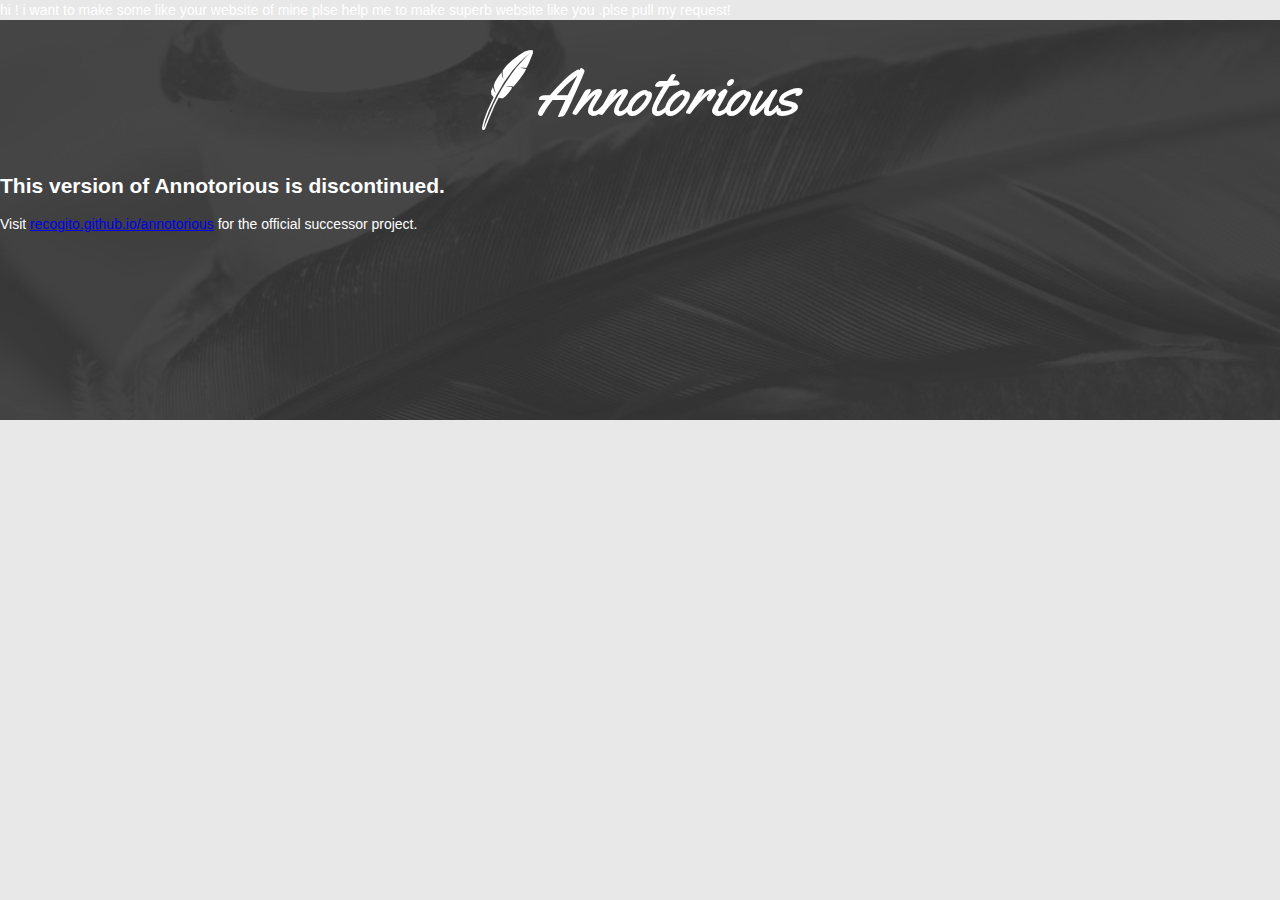
<file: index.html>
hi ! i want to make some like your website of mine plse help me to make superb website like you .plse pull my request!


<!DOCTYPE html>
<html>
  <head>
    <title>Annotorious - Image Annotation for the Web</title>
    <link href="css/splash.css" rel="stylesheet" type="text/css" />
    <!-- link href="latest/themes/dark/annotorious-dark.css" rel="stylesheet" type="text/css" / -->
    <!-- cript type="text/javascript" src="latest/annotorious.min.js"></script -->
    <!-- script type="text/javascript" src="js/splash-screen.js"></script -->
    <meta name="viewport" content="width=device-width,initial-scale=1" />
  </head>

  <body>
    <div id="top-half">
      <div id="logo">
        <img src="img/h1-logo.png"> Annotorious
      </div>

      <div class="annotorious-has-moved">
        <h2>
          This version of Annotorious is discontinued.
        </h2>
        <p>
          Visit 
          <a href="https://recogito.github.io/annotorious">recogito.github.io/annotorious</a> 
          for the official successor project.
        </p>
      </div>

      <!-- div id="splash-screen">
        <div id="splash-screen-inner">
          <div class="splash-frame">
            <img id="splash-image-1" src="img/splash-image-1.jpg">
            <div class="splash-frame-caption">
              <h2>Image Annotation for the Web</h2>
              <p>Add drawing and commenting to images on your Web page.</p>
              <p>Get started with less than three lines of code.</p>
            </div>
          </div><div class="splash-frame">
            <img id="splash-image-2" src="img/splash-image-2.jpg">
            <div class="splash-frame-caption">
              <h2>Scriptable</h2>
              <p>Build your own annotation mashups with the Annotorious JavaScript API.</p>
            </div>
          </div><div class="splash-frame">
            <img id="splash-image-3" src="img/splash-image-3.jpg">
            <div class="splash-frame-caption">
              <h2>Extensible</h2>
              <p>Extend features &amp; functionality through Plug-Ins. Customize look and feel with CSS.</p>
            </div>
          </div><div class="splash-frame">
            <img id="splash-image-4" src="img/splash-image-4.jpg">
            <div class="splash-frame-caption">
              <h2>Open Source</h2>
              <p>MIT licensed. Use Annotorious for free in commercial and non-commercial projects.</p>
            </div>
          </div>
        </div -->

        <!-- div id="splash-scroll-container">
          <div class="splash-scroll splash-scroll-prev"><a href="#" onclick="shiftBy(-1);">PREV</a></div>
          <div class="splash-scroll splash-scroll-next"><a href="#" onclick="shiftBy(1);">NEXT</a></div>
        </div -->

        <!-- div id="splash-progress-bar">
          <a href="#" onclick="shiftTo(0);" class="splash-progress-bullet" id="splash-progress-field-0" style="background-color:#ff9900;">Image 1</a>
          <a href="#" onclick="shiftTo(1);" class="splash-progress-bullet" id="splash-progress-field-1">Image 2</a>
          <a href="#" onclick="shiftTo(2);" class="splash-progress-bullet" id="splash-progress-field-2">Image 3</a>
          <a href="#" onclick="shiftTo(3);" class="splash-progress-bullet" id="splash-progress-field-3">Image 4</a>
        </div -->
      </div>
    </div>

    <div id="bottom-half">
      <!-- div id="navbar-container">
        <div id="navbar">
          <ul>
            <li><a href="demos.html">Demos</a></li>
            <li><a href="getting-started.html">Getting Started</a></li>
            <li><a href="plugins.html">Plugins &amp; Useful Stuff</a></li>
            <li><a href="api.html">API</a></li>
            <li><a href="about.html">About</a></li>
          </ul>
        </div>
      </div -->

      <!-- div class="recogito">
        <div>
          <strong>Looking for a ready-to-use solution?</strong> <br/> 
        </div>
        <a class="sticker" href="https://recogito.pelagios.org">Check out #recogito</a>
        <div>
          Our award-winning online service for collaborative document annotation. <br/> 
          Upload content, manage user groups, export in different formats.
        </div>
        <div class="tagline">
          <strong>Free. Open Source. Easy to use.</strong>
        </div>
      </div>

      <div class="or">
        — or —
      </div>

      <div class="download-link">
        Get the Latest Release
        <a class="download-button" href="http://github.com/annotorious/annotorious/releases/tag/v0.6.4">Download Annotorious v0.6.4</a>
      </div>
    </div -->

    <!-- script type="text/javascript">
      var _gaq = _gaq || [];
      _gaq.push(['_setAccount', 'UA-38067134-1']);
      _gaq.push(['_trackPageview']);

      (function() {
        var ga = document.createElement('script'); ga.type = 'text/javascript'; ga.async = true;
        ga.src = ('https:' == document.location.protocol ? 'https://ssl' : 'http://www') + '.google-analytics.com/ga.js';
        var s = document.getElementsByTagName('script')[0]; s.parentNode.insertBefore(ga, s);
      })();
    </script -->
  </body>
</html>
</file>
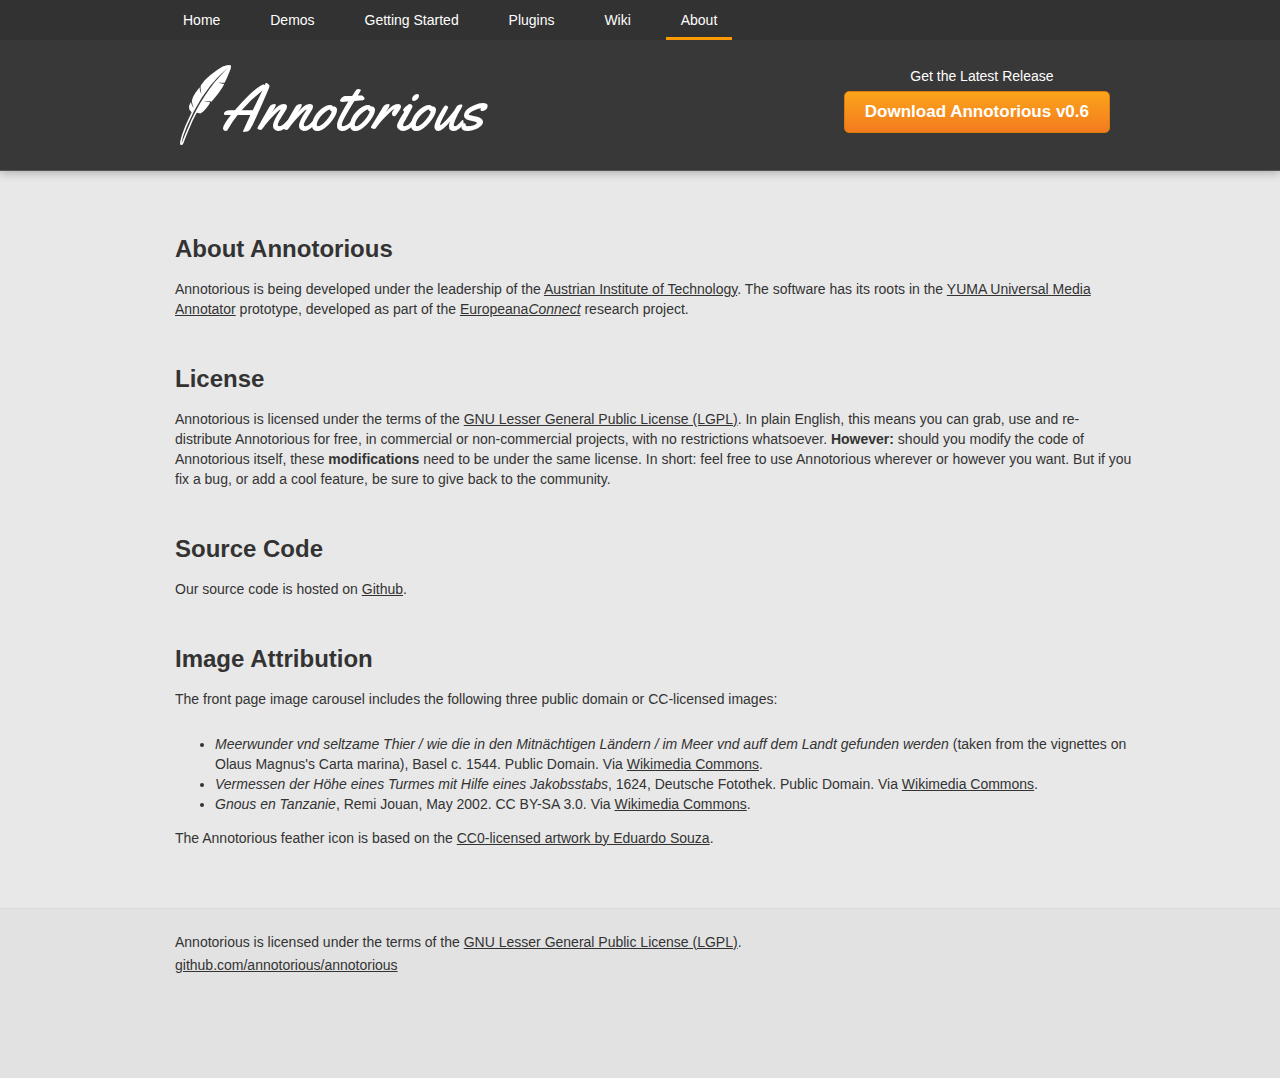
<file: about.html>
<!DOCTYPE html>
<html>
  <head>
    <title>Annotorious - Image Annotation for the Web</title>
    <link href="css/style.css" rel="stylesheet" type="text/css">
  </head>

  <body>
    <div class="navbar">
      <div class="navbar-inner">
        <ul>
          <li><a href="index.html">Home</a></li>
          <li><a href="demos.html">Demos</a></li>
          <li><a href="getting-started.html">Getting Started</a></li>
          <li><a href="plugins.html">Plugins</a></li>
          <li><a href="http://github.com/annotorious/annotorious/wiki">Wiki</a></li>
          <li class="active"><a href="javascript:void(0);">About</a></li>
        </ul>
      </div>
    </div>
    
    <div class="header">
      <div class="header-inner">
        <div class="download-link">
          Get the Latest Release
          <a class="download-button" href="https://github.com/annotorious/annotorious/releases/download/v0.6/annotorious-0.6.zip">Download Annotorious v0.6</a>
        </div> 
        <h1><img src="img/h1-logo.png">Annotorious</h1>
      </div>
    </div>

    <div class="content">
      <div class="content-inner">
        <h2>About Annotorious</h2>
        <p>
          Annotorious is being developed under the leadership of the <a href="http://www.ait.ac.at">Austrian Institute of Technology</a>.
          The software has its roots in the <a href="http://dme.ait.ac.at/annotation">YUMA Universal Media Annotator</a> prototype,
          developed as part of the <a href="http://europeanaconnect.eu/">Europeana<em>Connect</em></a> research project.        
        </p>
      
        <h2>License</h2>
        <p>
          Annotorious is licensed under the terms of the <a href="http://github.com/annotorious/annotorious/blob/master/lgpl-3.0.txt">GNU
          Lesser General Public License (LGPL)</a>. In plain English, this means you can grab, use and re-distribute Annotorious for free,
          in commercial or non-commercial projects, with no restrictions whatsoever. <strong>However:</strong> should you modify the code
          of Annotorious itself, these <strong>modifications</strong> need to be under the same license. In short: feel free to use
          Annotorious wherever or however you want. But if you fix a bug, or add a cool feature, be sure to give back to the community.
        </p>
        
        <h2>Source Code</h2>
        <p>
          Our source code is hosted on <a href="http://github.com/annotorious/annotorious">Github</a>.
        </p>

        <h2>Image Attribution</h2>
        <p>
          The front page image carousel includes the following three public domain or CC-licensed images:
        </p>
        <ul>
          <li><em>Meerwunder vnd seltzame Thier / wie die in den Mitn&auml;chtigen L&auml;ndern / im Meer vnd auff dem 
            Landt gefunden werden</em> (taken from the vignettes on Olaus Magnus's Carta marina), Basel c. 1544. Public Domain. Via
            <a href="http://commons.wikimedia.org/wiki/File:M%C3%BCnster_Thier_2.jpg">Wikimedia Commons</a>.</li>
          <li><em>Vermessen der H&ouml;he eines Turmes mit Hilfe eines Jakobsstabs</em>, 1624, Deutsche Fotothek. Public Domain. Via
            <a href="http://commons.wikimedia.org/wiki/File:Fotothek_df_tg_0006295_Geometrie_%5E_Mathematik_%5E_Vermessung_%5E_Jakobsstab_%5E_Turm.jpg">Wikimedia
            Commons</a>.</li>
          <li><em>Gnous en Tanzanie</em>, Remi Jouan, May 2002. CC BY-SA 3.0. Via
            <a href="http://commons.wikimedia.org/wiki/File:Gnou_en_Tanzanie.JPG">Wikimedia Commons</a>.</li>
        </ul>
        <p>
          The Annotorious feather icon is based on the <a href="http://thenounproject.com/noun/feather/#icon-No1628">CC0-licensed
          artwork by Eduardo Souza</a>.
        </p>
      </div>
    </div>
    
    <footer>
      <div class="footer-inner">
        <p>Annotorious is licensed under the terms of the <a href="http://github.com/annotorious/annotorious/blob/master/lgpl-3.0.txt">GNU
        Lesser General Public License (LGPL)</a>.</p>
        <p><a href="http://github.com/annotorious/annotorious">github.com/annotorious/annotorious</a></p>
      </div>
    </footer>
    
    <script type="text/javascript">
      var _gaq = _gaq || [];
      _gaq.push(['_setAccount', 'UA-38067134-1']);
      _gaq.push(['_trackPageview']);

      (function() {
        var ga = document.createElement('script'); ga.type = 'text/javascript'; ga.async = true;
        ga.src = ('https:' == document.location.protocol ? 'https://ssl' : 'http://www') + '.google-analytics.com/ga.js';
        var s = document.getElementsByTagName('script')[0]; s.parentNode.insertBefore(ga, s);
      })();
    </script>
  </body>
</html>
</file>
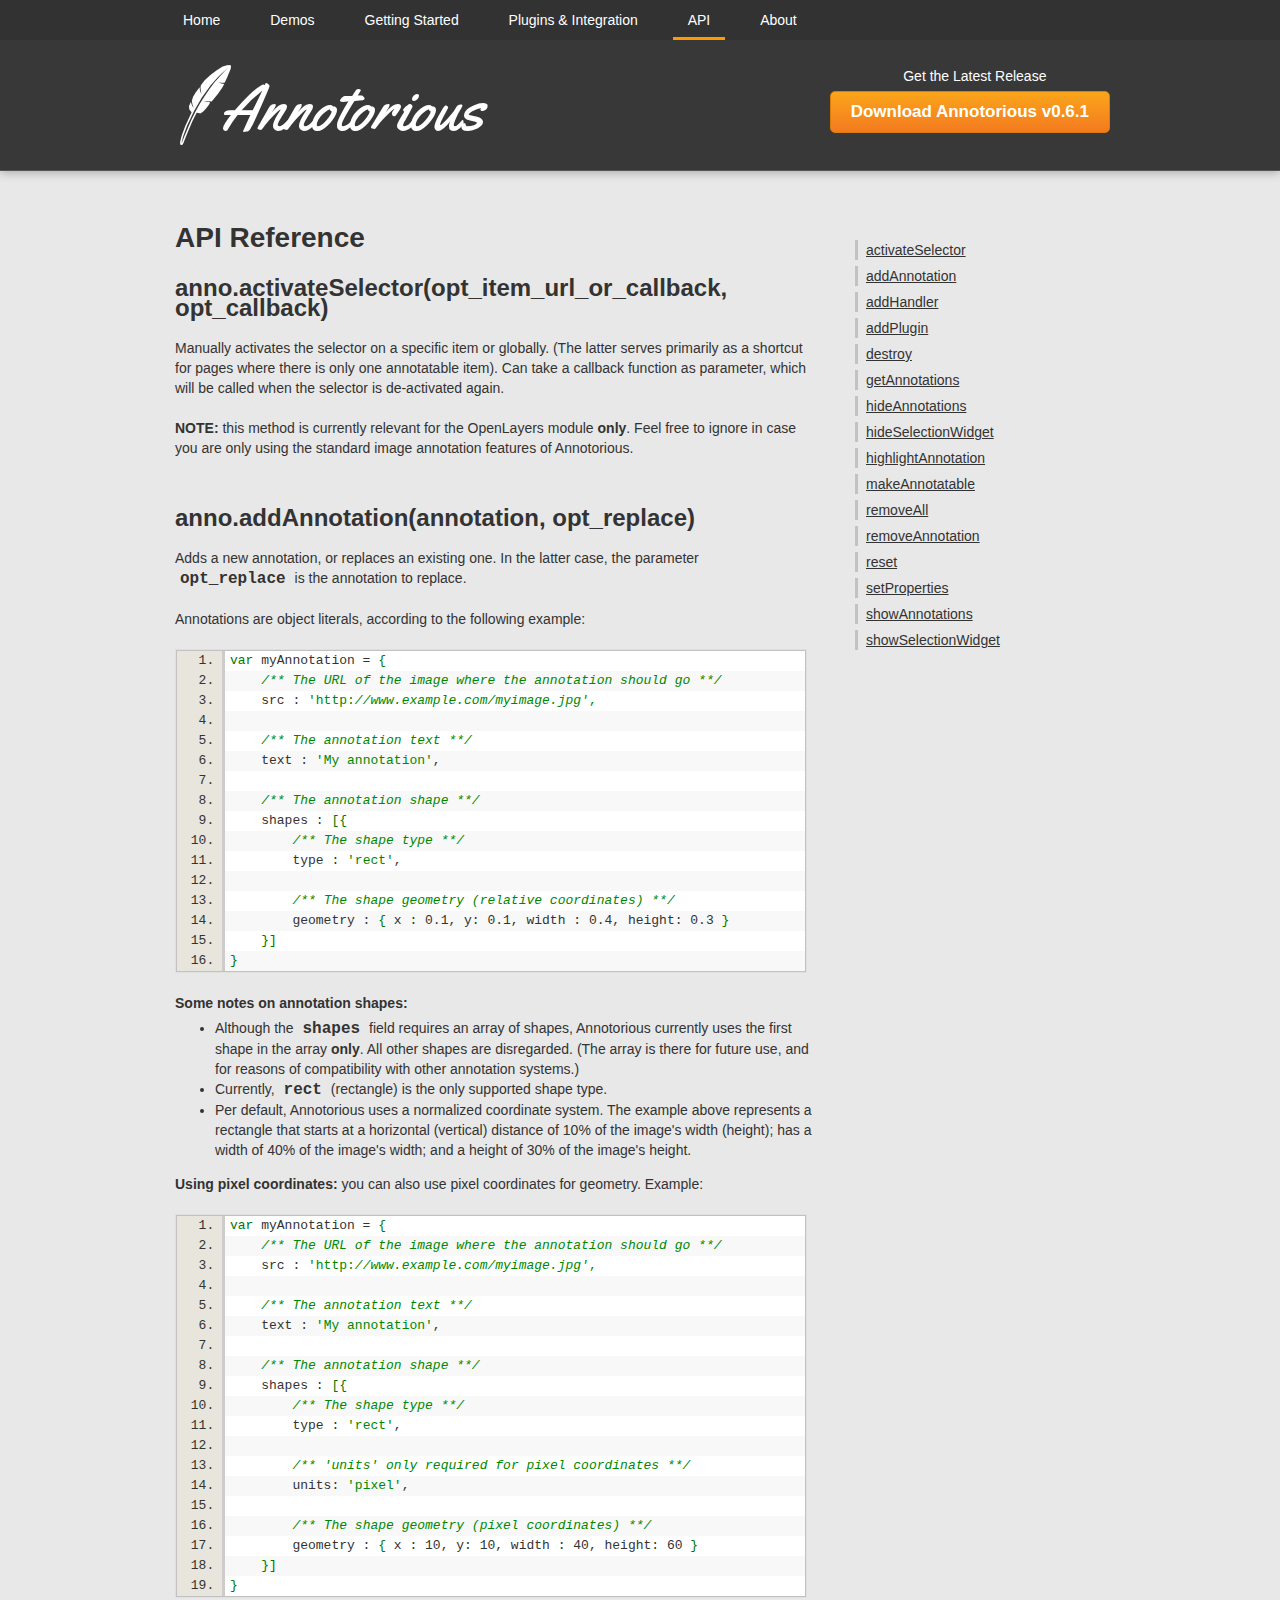
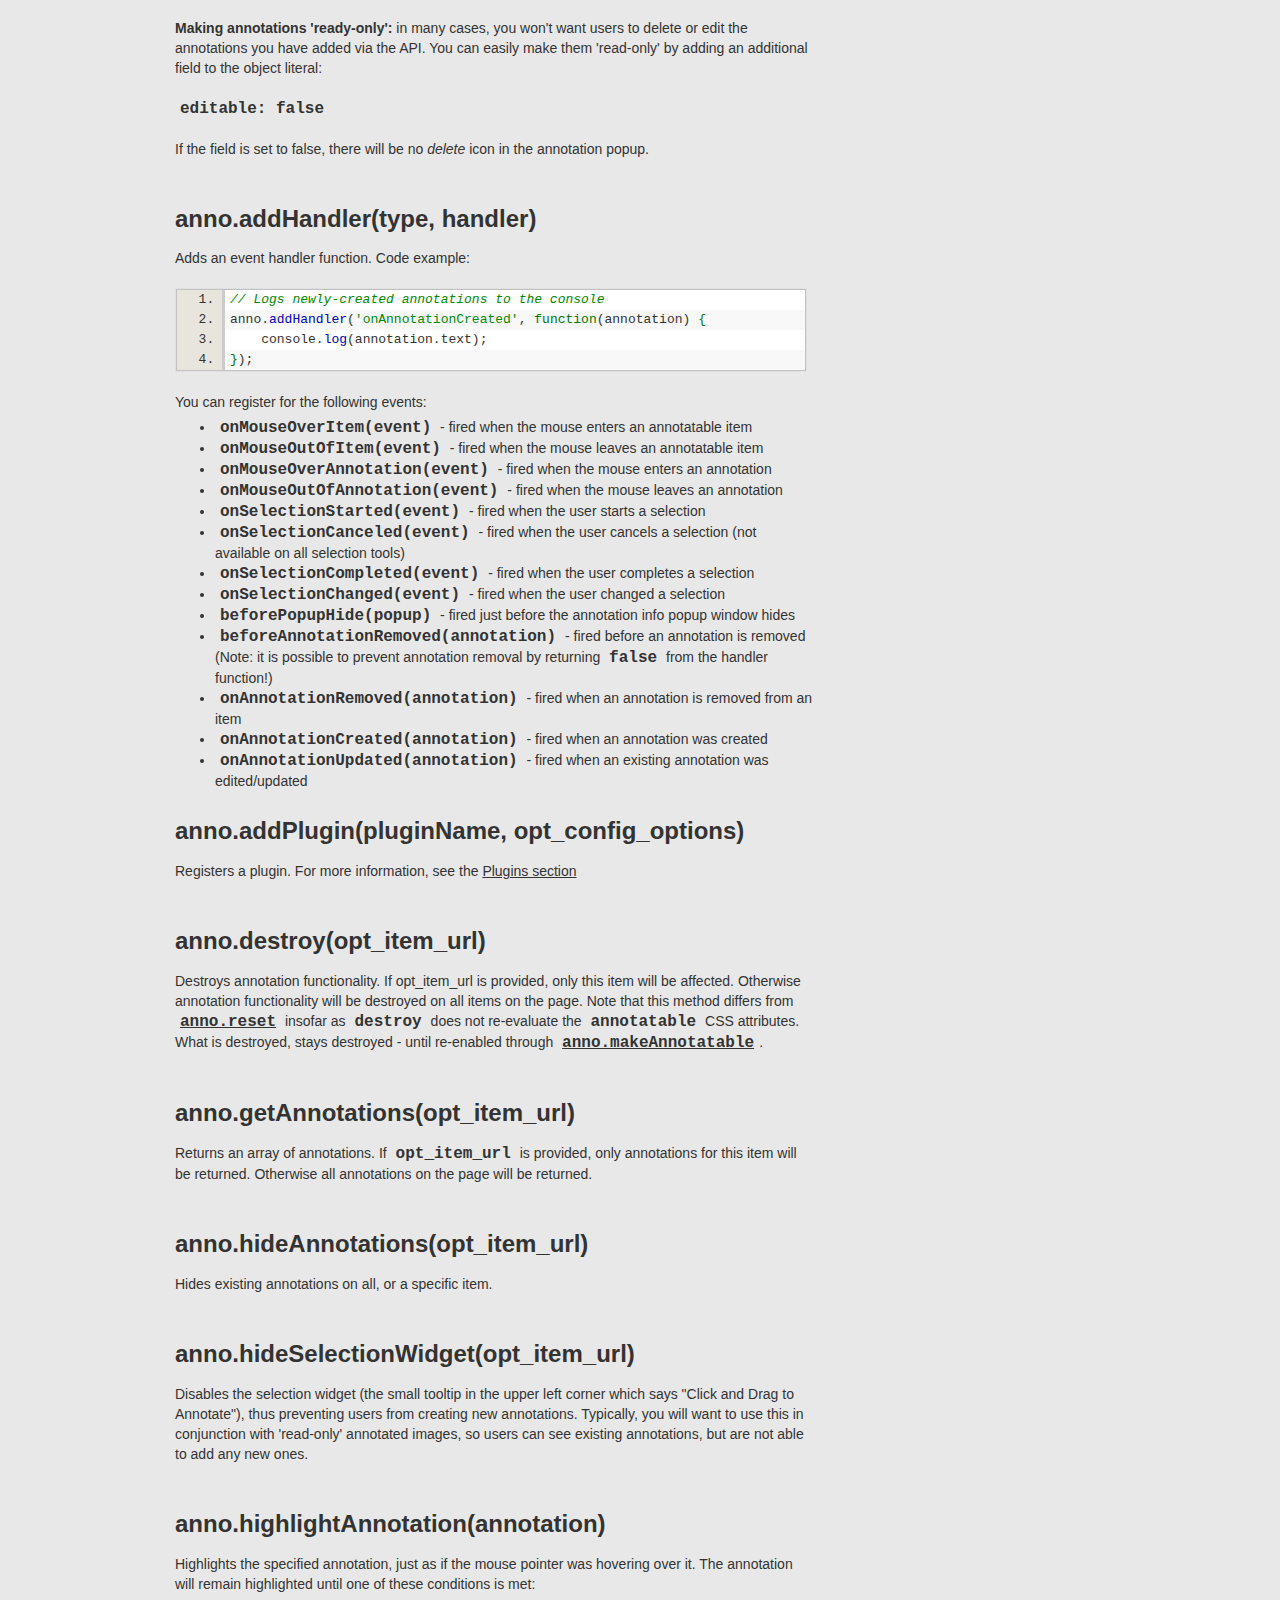
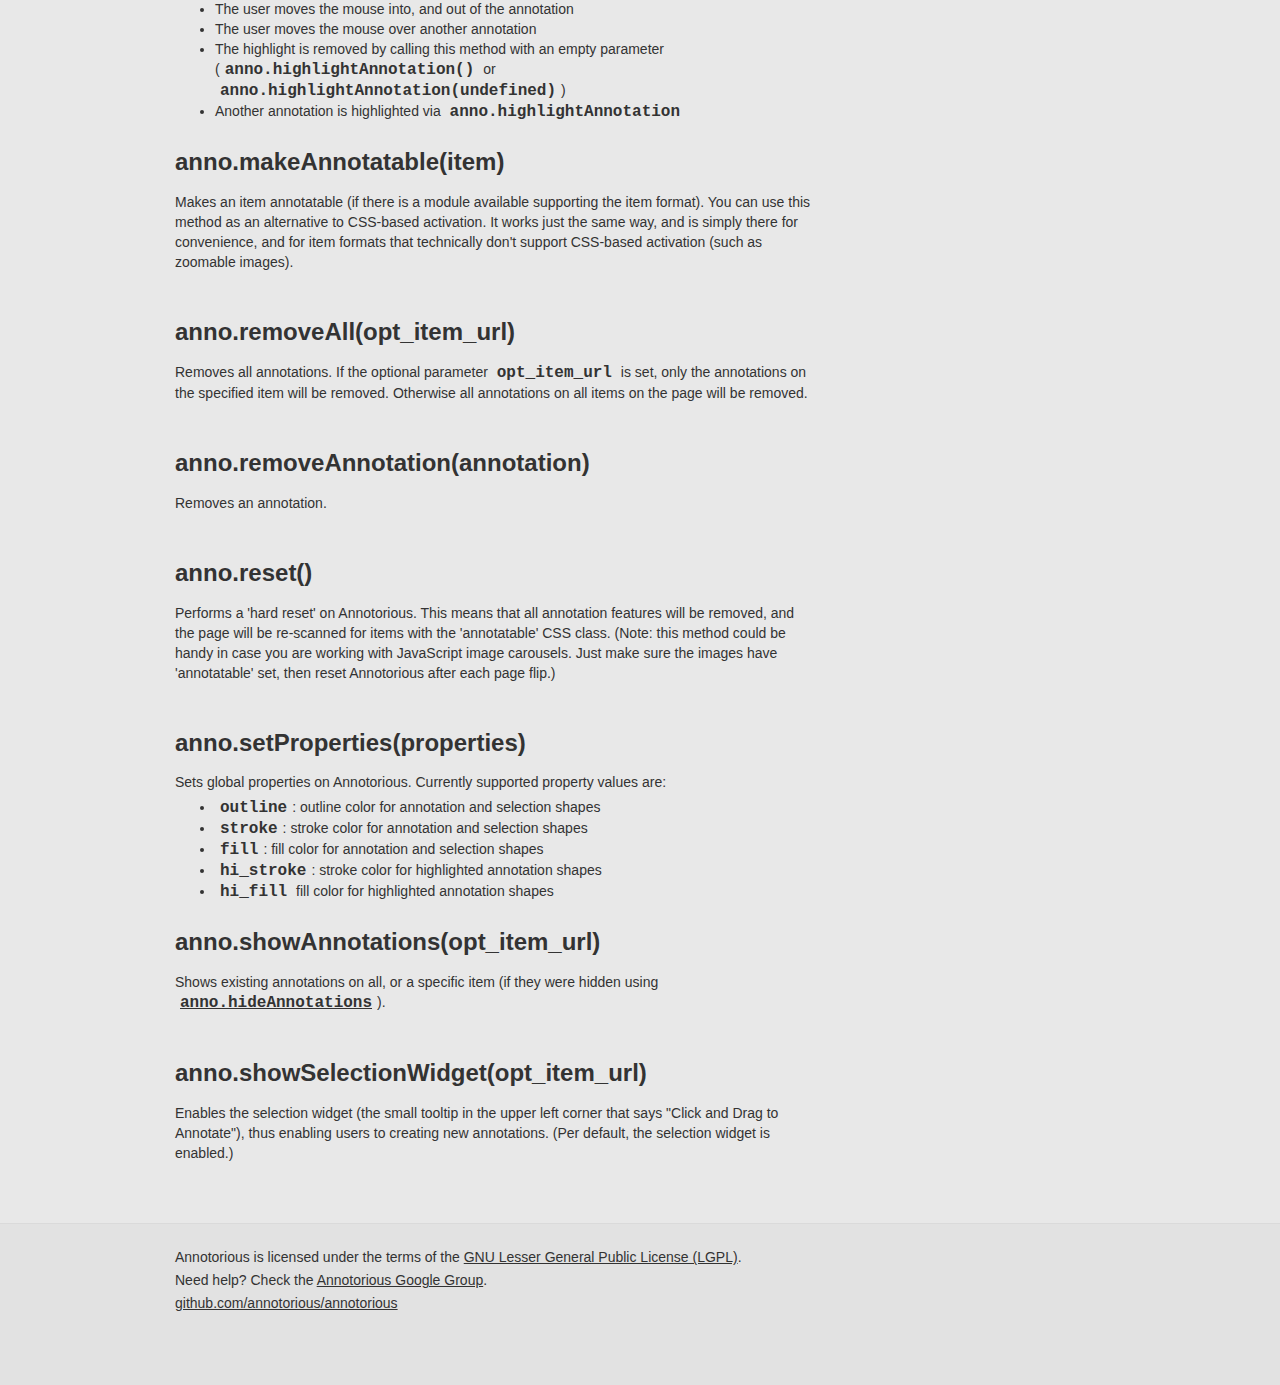
<file: api.html>
<!DOCTYPE html>
<html>
  <head>
    <title>Annotorious - Image Annotation for the Web</title>
    <link href="css/style.css" rel="stylesheet" type="text/css">
    <link type="text/css" rel="stylesheet" media="all" href="css/highlight.css" />
    <script type="text/javascript" src="js/jquery-1.9.0.min.js"></script>
    <script type="text/javascript" src="js/highlight.js"></script>
  </head>

  <body>
    <div class="navbar">
      <div class="navbar-inner">
        <ul>
          <li><a href="index.html">Home</a></li>
          <li><a href="demos.html">Demos</a></li>
          <li><a href="getting-started.html">Getting Started</a></li>
          <li><a href="plugins.html">Plugins &amp; Integration</a></li>
          <li class="active"><a href="javascript:void(0);">API</a></li>
          <li><a href="about.html">About</a></li>
        </ul>
      </div>
    </div>
    
    <div class="header">
      <div class="header-inner">
        <div class="download-link">
          Get the Latest Release
          <a class="download-button" href="https://github.com/annotorious/annotorious/releases/download/v0.6.1/annotorious-0.6.1.zip">Download Annotorious v0.6.1</a>
        </div> 
        <h1><img src="img/h1-logo.png">Annotorious</h1>
      </div>
    </div>

    <div class="content">
      <div class="content-inner">
        <div class="sidebar">
          <p/>
          <ul>
            <li><a href="#activeSelector">activateSelector</a></li>
            <li><a href="#addAnnotation">addAnnotation</a></li>
            <li><a href="#addHandler">addHandler</a></li>
            <li><a href="#addPlugin">addPlugin</a></li>
            <li><a href="#destroy">destroy</a></li>
            <li><a href="#getAnnotations">getAnnotations</a></li>
            <li><a href="#hideAnnotations">hideAnnotations</a></li>
            <li><a href="#hideSelectionWidget">hideSelectionWidget</a></li>
            <li><a href="#highlightAnnotation">highlightAnnotation</a></li>
            <li><a href="#makeAnnotatable">makeAnnotatable</a></li>
            <li><a href="#removeAll">removeAll</a></li>
            <li><a href="#removeAnnotation">removeAnnotation</a></li>
            <li><a href="#reset">reset</a></li>
            <li><a href="#setProperties">setProperties</a></li>
            <li><a href="#showAnnotations">showAnnotations</a></li>
            <li><a href="#showSelectionWidget">showSelectionWidget</a></li>
          </ul>
        </div>
      
        <div class="content-two-column api-docs">
          <h1>API Reference</h1>
          
          <h2><a name="activateSelector">anno.activateSelector(opt_item_url_or_callback, opt_callback)</a></h2>
          <p>Manually activates the selector on a specific item or globally. (The latter serves primarily as a
          shortcut for pages where there is only one annotatable item). Can take a callback function
          as parameter, which will be called when the selector is de-activated again.</p>

          <p><strong>NOTE:</strong> this method is currently relevant for the OpenLayers
          module <strong>only</strong>. Feel free to ignore in case you are only using the standard image 
          annotation features of Annotorious.</p>
          
          <h2><a name="addAnnotation">anno.addAnnotation(annotation, opt_replace)</a></h2>
          
          <p>Adds a new annotation, or replaces an existing one. In the latter case, the parameter
          <code>opt_replace</code> is the annotation to replace.</p>
          
          <p>Annotations are object literals, according to the following example:</p>

          <pre class="code" lang="javascript">
var myAnnotation = {
    /** The URL of the image where the annotation should go **/
    src : 'http://www.example.com/myimage.jpg',
     
    /** The annotation text **/
    text : 'My annotation',
     
    /** The annotation shape **/
    shapes : [{
        /** The shape type **/
        type : 'rect',
        
        /** The shape geometry (relative coordinates) **/
        geometry : { x : 0.1, y: 0.1, width : 0.4, height: 0.3 }
    }]
}</pre> 
          <strong>Some notes on annotation shapes:</strong>
          <ul>
            <li>Although the <code>shapes</code> field requires an array of shapes, Annotorious currently uses
            the first shape in the array <strong>only</strong>. All other shapes are disregarded. (The array 
            is there for future use, and for reasons of compatibility with other annotation systems.)</li>
            
            <li>Currently, <code>rect</code> (rectangle) is the only supported shape type.</li>
            
            <li>Per default, Annotorious uses a normalized coordinate system. The example above represents
            a rectangle that starts at a horizontal (vertical) distance of 10% of the image's width (height); 
            has a width of 40% of the image's width; and a height of 30% of the image's height.</li>
          </ul>

          <p><strong>Using pixel coordinates:</strong> you can also use pixel coordinates for geometry.
          Example:</p>

          <pre class="code" lang="javascript">
var myAnnotation = {
    /** The URL of the image where the annotation should go **/
    src : 'http://www.example.com/myimage.jpg',
     
    /** The annotation text **/
    text : 'My annotation',
     
    /** The annotation shape **/
    shapes : [{
        /** The shape type **/
        type : 'rect',
 
        /** 'units' only required for pixel coordinates **/
        units: 'pixel',
       
        /** The shape geometry (pixel coordinates) **/
        geometry : { x : 10, y: 10, width : 40, height: 60 }
    }]
}</pre>

          <p><strong>Making annotations 'ready-only':</strong> in many cases, you won't want users
          to delete or edit the annotations you have added via the API. You can easily make them 
          'read-only' by adding an additional field to the object literal:</p>

          <p><code>editable: false</code></pre>

          <p>If the field is set to false, there will be no <em>delete</em> icon in the annotation popup.</p>
          
          <h2><a name="addHandler">anno.addHandler(type, handler)</a></h2>
          
          <p>Adds an event handler function. Code example:</p>

          <pre class="code" lang="javascript">
// Logs newly-created annotations to the console
anno.addHandler('onAnnotationCreated', function(annotation) {
    console.log(annotation.text);
});</pre> 
          You can register for the following events:
          <ul>
            <li><code>onMouseOverItem(event)</code> - fired when the mouse enters an annotatable item</li>
            <li><code>onMouseOutOfItem(event)</code> - fired when the mouse leaves an annotatable item</li>
            <li><code>onMouseOverAnnotation(event)</code> - fired when the mouse enters an annotation</li>
            <li><code>onMouseOutOfAnnotation(event)</code> - fired when the mouse leaves an annotation</li>
            <li><code>onSelectionStarted(event)</code> - fired when the user starts a selection</li>
            <li><code>onSelectionCanceled(event)</code> - fired when the user cancels a selection (not available on all selection tools)</li>
            <li><code>onSelectionCompleted(event)</code> - fired when the user completes a selection</li>
            <li><code>onSelectionChanged(event)</code> - fired when the user changed a selection</li>
            <li><code>beforePopupHide(popup)</code> - fired just before the annotation info popup window hides</li>
            <li><code>beforeAnnotationRemoved(annotation)</code> - fired before an annotation is removed (Note: it is possible
              to prevent annotation removal by returning <code>false</code> from the handler function!)</li>
            <li><code>onAnnotationRemoved(annotation)</code> - fired when an annotation is removed from an item</li>
            <li><code>onAnnotationCreated(annotation)</code> - fired when an annotation was created</li>
            <li><code>onAnnotationUpdated(annotation)</code> - fired when an existing annotation was edited/updated</li>
          </ul>
          
          <h2><a name="addPlugin">anno.addPlugin(pluginName, opt_config_options)</a></h2>
          
          <p>Registers a plugin. For more information, see the <a href="plugins.html">Plugins section</a></p>
          
          <h2><a name="destroy">anno.destroy(opt_item_url)</a></h2>
          
          <p>Destroys annotation functionality. If opt_item_url is provided, only this item will be affected.
          Otherwise annotation functionality will be destroyed on all items on the page. Note that
          this method differs from <a href="#reset"><code>anno.reset</code></a> insofar as <code>destroy</code>
          does not re-evaluate the <code>annotatable</code> CSS attributes. What is destroyed, stays destroyed - until
          re-enabled through <a href="makeAnnotatable"><code>anno.makeAnnotatable</code></a>.</p>
          
          <h2><a name="getAnnotations">anno.getAnnotations(opt_item_url)</a></h2>
          
          <p>Returns an array of annotations. If <code>opt_item_url</code> is provided, only annotations 
          for this item will be returned. Otherwise all annotations on the page will be returned.</p>
          
          <h2><a name="hideAnnotations">anno.hideAnnotations(opt_item_url)</a></h2>
          
          <p>Hides existing annotations on all, or a specific item.</p>
          
          <h2><a name="hideSelectionWidget">anno.hideSelectionWidget(opt_item_url)</a></h2>
          
          <p>Disables the selection widget (the small tooltip in the upper left corner which says &quot;Click and
          Drag to Annotate&quot;), thus preventing users from creating new annotations. Typically, you will want
          to use this in conjunction with 'read-only' annotated images, so users can see existing annotations, 
          but are not able to add any new ones.</p>

          <h2><a name="highlightAnnotation">anno.highlightAnnotation(annotation)</a></h2>
          
          Highlights the specified annotation, just as if the mouse pointer was hovering over it. The annotation
          will remain highlighted until one of these conditions is met:

          <ul>
            <li>The user moves the mouse into, and out of the annotation</li>
            <li>The user moves the mouse over another annotation</li>
            <li>The highlight is removed by calling this method with an empty parameter
              (<code>anno.highlightAnnotation()</code> or <code>anno.highlightAnnotation(undefined)</code>)</li>
            <li>Another annotation is highlighted via <code>anno.highlightAnnotation</code></li> 
          </ul>
          
          <h2><a name="makeAnnotatable">anno.makeAnnotatable(item)</a></h2>
          
          <p>Makes an item annotatable (if there is a module available supporting the item format). 
          You can use this method as an alternative to CSS-based activation. It works just the same way, and is 
          simply there for convenience, and for item formats that technically don't support CSS-based activation
          (such as zoomable images).</p>
          
          <h2><a name="removeAll">anno.removeAll(opt_item_url)</a></h2>
          
          <p>Removes all annotations. If the optional parameter <code>opt_item_url</code> is set, only the annotations
          on the specified item will be removed. Otherwise all annotations on all items on the page will be removed.</p>
          
          <h2><a name="removeAnnotation">anno.removeAnnotation(annotation)</a></h2>
          
          <p>Removes an annotation.</p>
          
          <h2><a name="reset">anno.reset()</a></h2>
          
          <p>Performs a 'hard reset' on Annotorious. This means that all annotation features will be removed, and 
          the page will be re-scanned for items with the 'annotatable' CSS class. (Note: this method could be
          handy in case you are working with JavaScript image carousels. Just make sure the images have 'annotatable' 
          set, then reset Annotorious after each page flip.)</p>
          
          <h2><a name="setProperties">anno.setProperties(properties)</a></h2>
          
          Sets global properties on Annotorious. Currently supported property values are:
          
          <ul>
            <li><code>outline</code>: outline color for annotation and selection shapes</li> 
            <li><code>stroke</code>: stroke color for annotation and selection shapes</li>
            <li><code>fill</code>: fill color for annotation and selection shapes</li>
            <li><code>hi_stroke</code>: stroke color for highlighted annotation shapes</li>
            <li><code>hi_fill</code> fill color for highlighted annotation shapes</li>
          </ul>
          
          <h2><a name="showAnnotations">anno.showAnnotations(opt_item_url)</a></h2>
          
          <p>Shows existing annotations on all, or a specific item (if they were hidden 
          using <a href="#hideAnnotations"><code>anno.hideAnnotations</code></a>).</p>
          
          <h2><a name="showSelectionWidget">anno.showSelectionWidget(opt_item_url)</a></h2>
          
          <p>Enables the selection widget (the small tooltip in the upper left corner that says &quot;Click and
          Drag to Annotate&quot;), thus enabling users to creating new annotations. (Per default, the selection 
          widget is enabled.)</p>
        </div>
      </div>
    </div>
    
    <footer>
      <div class="footer-inner">
        <p>Annotorious is licensed under the terms of the <a href="http://github.com/annotorious/annotorious/blob/master/lgpl-3.0.txt">GNU
        Lesser General Public License (LGPL)</a>.</p>
        <p>Need help? Check the <a href="http://groups.google.com/d/forum/annotorious">Annotorious Google Group</a>.</p>
        <p><a href="http://github.com/annotorious/annotorious">github.com/annotorious/annotorious</a></p>
      </div>
    </footer>
    
    <script type="text/javascript">
      $(document).ready(function(){
        $('pre.code').highlight({source:0, zebra:1, indent:'space', list:'ol'});
      });
    </script>  
    
    <script type="text/javascript">
      var _gaq = _gaq || [];
      _gaq.push(['_setAccount', 'UA-38067134-1']);
      _gaq.push(['_trackPageview']);

      (function() {
        var ga = document.createElement('script'); ga.type = 'text/javascript'; ga.async = true;
        ga.src = ('https:' == document.location.protocol ? 'https://ssl' : 'http://www') + '.google-analytics.com/ga.js';
        var s = document.getElementsByTagName('script')[0]; s.parentNode.insertBefore(ga, s);
      })();
    </script>
  </body>
</html>
</file>
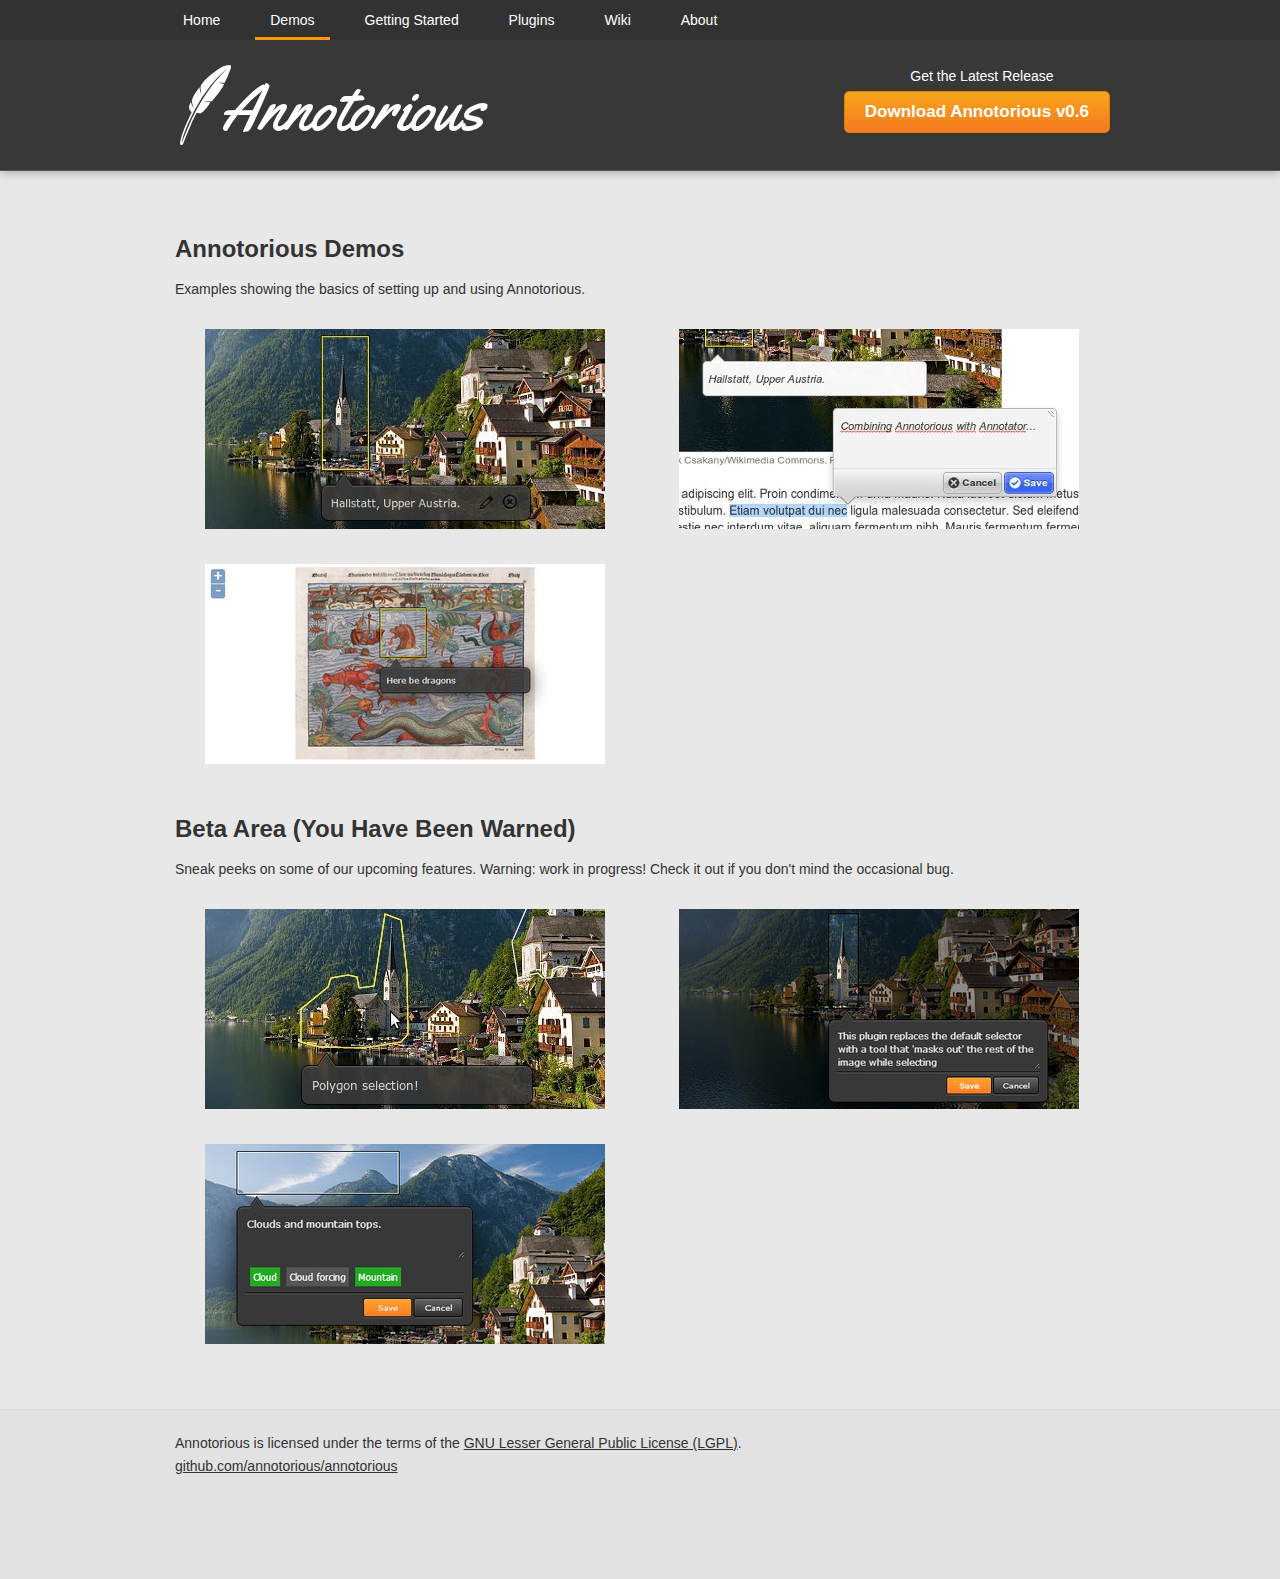
<file: demos.html>
<!DOCTYPE html>
<html>
  <head>
    <title>Annotorious - Image Annotation for the Web</title>
    <link href="css/style.css" rel="stylesheet" type="text/css">
    <style>
      .coming-soon {
        position:absolute;
        top:130px;
        left:20px;
        font-weight:bold;
        font-size:50px;
        font-family:"Trebuchet MS", Helvetica, sans-serif;
        color:#fff;
        
        text-shadow:#000 0px 0px 6px;
        -webkit-transform:rotate(-30deg);
        -moz-transform:rotate(-30deg);
        -ms-transform:rotate(-30deg);
        -o-transform:rotate(-30deg);
        filter: progid:DXImageTransform.Microsoft.BasicImage(rotation=1);
      }
    </style>
  </head>

  <body>
    <div class="navbar">
      <div class="navbar-inner">
        <ul>
          <li><a href="index.html">Home</a></li>
          <li class="active"><a href="javascript:void(0);">Demos</a></li>
          <li><a href="getting-started.html">Getting Started</a></li>
          <li><a href="plugins.html">Plugins</a></li>
          <li><a href="http://github.com/annotorious/annotorious/wiki">Wiki</a></li>
          <li><a href="about.html">About</a></li>
        </ul>
      </div>
    </div>
    
    <div class="header">
      <div class="header-inner">
        <div class="download-link">
          Get the Latest Release
          <a class="download-button" href="https://github.com/annotorious/annotorious/releases/download/v0.6/annotorious-0.6.zip">Download Annotorious v0.6</a>
        </div> 
        <h1><img src="img/h1-logo.png">Annotorious</h1>
      </div>
    </div>

    <div class="content">
      <div class="content-inner">
        <h2>Annotorious Demos</h2>
        <p>Examples showing the basics of setting up and using Annotorious.</p>
        <div class="demo-thumbnail">
          <a href="demos/hello-world.html">
            <img src="img/demo-thumb-helloworld.jpg" />
            <div class="demo-caption">
              <h3>Just the Basics</h3>
              <p>An image annotation example with just the defaults. The 'Hello World' of Annotorious.</p>
            </div>
          </a>
        </div>
      
        <div class="demo-thumbnail">
          <a href="demos/okfn-plugout.html">
            <img src="img/demo-thumb-okfnplugout.jpg" />
            <div class="demo-caption">
              <h3>OKFN Annotator Plug-Out</h3>
              <p>Add image annotation functionality to the OKFN Annotator Web
              annotation system via the Annotator Plug-Out.</p>
            </div>
          </a>
        </div>

        <div class="demo-thumbnail">
          <a href="demos/openlayers-annotation.html">
            <img src="img/demo-thumb-openlayers.jpg">
            <div class="demo-caption">
              <h3>OpenLayers Annotation</h3>
              <p>Annotate maps and zoomable images with Annotorious and OpenLayers.</p>
            </div>
          </a>
        </div>

        <h2>Beta Area (You Have Been Warned)</h2>
        <p>
          Sneak peeks on some of our upcoming features. Warning: work in progress! Check it out if you don't mind the occasional bug.
        </p>
        <div class="demo-thumbnail">
          <a href="demos/polygon-preview.html">
            <img src="img/demo-thumb-polygon.jpg">
            <div class="demo-caption">
              <h3>Polygon Selection Preview</h3>
              <p>Preview the Polygon selection tool part of the upcoming Annotorious Selector pack plugin.</p>
            </div>
          </a>
        </div>
        
        <div class="demo-thumbnail">
          <a href="demos/fancybox-preview.html">
            <img src="img/demo-thumb-fancybox.jpg">
            <div class="demo-caption">
              <h3>Fancy Box Selection</h3>
              <p>Preview the <em>Fancy Box Selection</em> tool part of the upcoming Annotorious Selector pack plugin.</p>
            </div>
          </a>
        </div>
        
        <div class="demo-thumbnail">
          <a href="demos/semantic-tagging-preview.html">
            <img src="img/demo-thumb-semantic-tagging.jpg">
            <div class="demo-caption">
              <h3>Semantic Tagging</h3>
              <p>Preview the Semantic Tagging plugin currently under development.</p>
            </div>
          </a>
        </div>
      </div>
    </div>
    
    <footer>
      <div class="footer-inner">
        <p>Annotorious is licensed under the terms of the <a href="http://github.com/annotorious/annotorious/blob/master/lgpl-3.0.txt">GNU
        Lesser General Public License (LGPL)</a>.</p>
        <p><a href="http://github.com/annotorious/annotorious">github.com/annotorious/annotorious</a></p>
      </div>
    </footer>
    
    <script type="text/javascript">
      var _gaq = _gaq || [];
      _gaq.push(['_setAccount', 'UA-38067134-1']);
      _gaq.push(['_trackPageview']);

      (function() {
        var ga = document.createElement('script'); ga.type = 'text/javascript'; ga.async = true;
        ga.src = ('https:' == document.location.protocol ? 'https://ssl' : 'http://www') + '.google-analytics.com/ga.js';
        var s = document.getElementsByTagName('script')[0]; s.parentNode.insertBefore(ga, s);
      })();
    </script>
  </body>
</html>
</file>
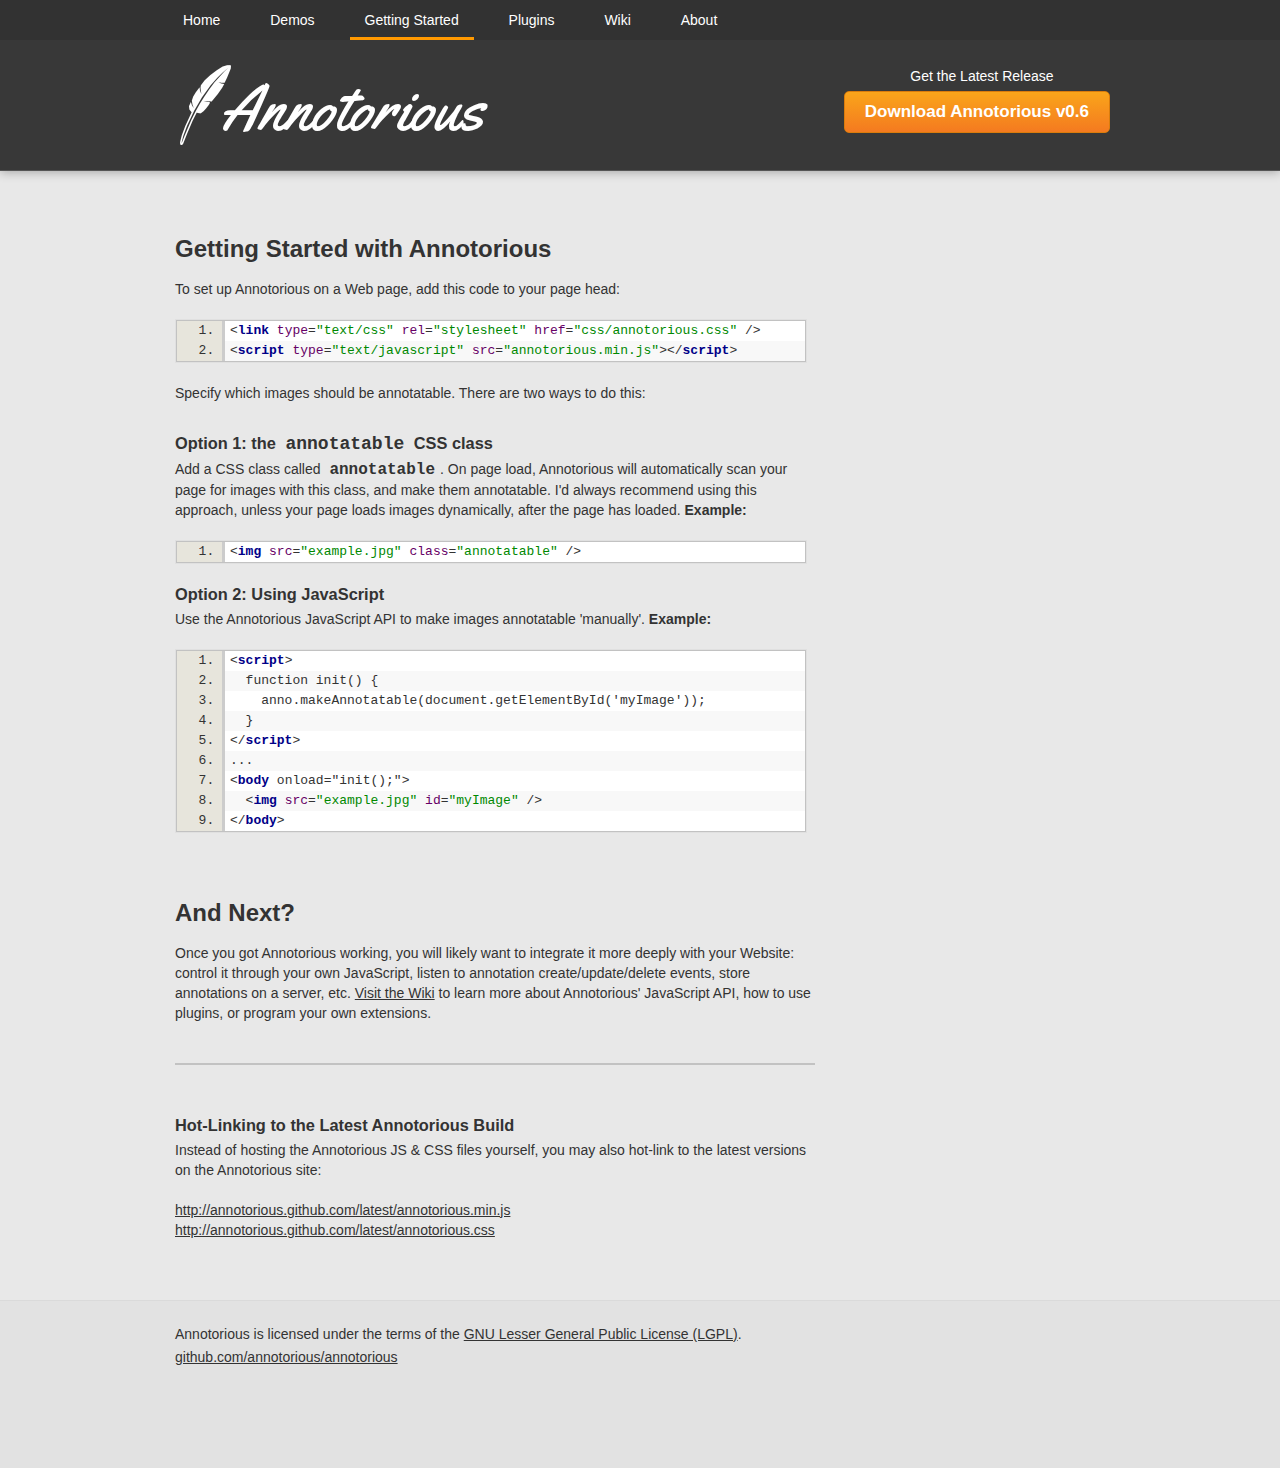
<file: getting-started.html>
<!DOCTYPE html>
<html>
  <head>
    <title>Annotorious - Image Annotation for the Web</title>
    <link href="css/style.css" rel="stylesheet" type="text/css">
    <link type="text/css" rel="stylesheet" media="all" href="css/highlight.css" />
    <script type="text/javascript" src="js/jquery-1.9.0.min.js"></script>
    <script type="text/javascript" src="js/highlight.js"></script>
  </head>

  <body>
    <div class="navbar">
      <div class="navbar-inner">
        <ul>
          <li><a href="index.html">Home</a></li>
          <li><a href="demos.html">Demos</a></li>
          <li class="active"><a href="javascript:void(0);">Getting Started</a></li>
          <li><a href="plugins.html">Plugins</a></li>
          <li><a href="http://github.com/annotorious/annotorious/wiki">Wiki</a></li>
          <li><a href="about.html">About</a></li>
        </ul>
      </div>
    </div>
    
    <div class="header">
      <div class="header-inner">
        <div class="download-link">
          Get the Latest Release
          <a class="download-button" href="https://github.com/annotorious/annotorious/releases/download/v0.6/annotorious-0.6.zip">Download Annotorious v0.6</a>
        </div> 
        <h1><img src="img/h1-logo.png">Annotorious</h1>
      </div>
    </div>
    
    <div class="content">
      <div class="content-inner">     
        <div class="content-two-column">
          <h2>Getting Started with Annotorious</h2>
          <p>
            To set up Annotorious on a Web page, add this code to your page head: 
          </p>
        
<pre class="code" lang="html">
&lt;link type=&quot;text/css&quot; rel=&quot;stylesheet&quot; href=&quot;css/annotorious.css&quot; /&gt;
&lt;script type=&quot;text/javascript&quot; src=&quot;annotorious.min.js&quot;&gt;&lt;/script&gt;</pre>
        
          <p>
            Specify which images should be annotatable. There are two ways to do this:
          </p>  
        
          <h3>Option 1: the <code>annotatable</code> CSS class</h3>
          <p>
            Add a CSS class called <code>annotatable</code>. On page load, Annotorious will
            automatically scan your page for images with this class, and make them annotatable.
            I'd always recommend using this approach, unless your page loads images dynamically, after
            the page has loaded.
            <strong>Example:</strong>
          </p>
        
          <pre class="code" lang="html">&lt;img src="example.jpg" class="annotatable" /&gt;</pre>

          <h3>Option 2: Using JavaScript</h3>
          <p>
            Use the Annotorious JavaScript API to make images annotatable 'manually'.
            <strong>Example:</strong>
          </p>

          <pre class="code" lang="html">
&lt;script&gt;
  function init() {
    anno.makeAnnotatable(document.getElementById('myImage'));
  }
&lt;/script&gt;
...        
&lt;body onload=&quot;init();&quot;&gt;
  &lt;img src=&quot;example.jpg&quot; id=&quot;myImage&quot; /&gt;
&lt;/body&gt;</pre>

          <p/>

          <h2>And Next?</h2>
          <p>
            Once you got Annotorious working, you will likely want to integrate it 
            more deeply with your Website: control it through your own JavaScript,
            listen to annotation create/update/delete events, store annotations on
            a server, etc. <a href="http://github.com/annotorious/annotorious/wiki">Visit
            the Wiki</a> to learn more about Annotorious' JavaScript
            API,  how to use plugins, or program your own extensions.
          </p>
          
          <hr/>

          <h3>Hot-Linking to the Latest Annotorious Build</h3>
          <p>
            Instead of hosting the Annotorious JS &amp; CSS files yourself, you may also
            hot-link to the latest versions on the Annotorious site:
          </p>
          <p>
            <a href="http://annotorious.github.com/latest/annotorious.min.js">http://annotorious.github.com/latest/annotorious.min.js</a><br/>
            <a href="http://annotorious.github.com/latest/annotorious.css">http://annotorious.github.com/latest/annotorious.css</a>
          </p>
          
        </div>
      </div>
    </div>
    
    <footer>
      <div class="footer-inner">
        <p>Annotorious is licensed under the terms of the <a href="http://github.com/annotorious/annotorious/blob/master/lgpl-3.0.txt">GNU
        Lesser General Public License (LGPL)</a>.</p>
        <p><a href="http://github.com/annotorious/annotorious">github.com/annotorious/annotorious</a></p>
      </div>
    </footer>

    <script type="text/javascript">
      $(document).ready(function(){
        $('pre.code').highlight({source:0, zebra:1, indent:'space', list:'ol'});
      });
    </script>
    
    <script type="text/javascript">
      var _gaq = _gaq || [];
      _gaq.push(['_setAccount', 'UA-38067134-1']);
      _gaq.push(['_trackPageview']);

      (function() {
        var ga = document.createElement('script'); ga.type = 'text/javascript'; ga.async = true;
        ga.src = ('https:' == document.location.protocol ? 'https://ssl' : 'http://www') + '.google-analytics.com/ga.js';
        var s = document.getElementsByTagName('script')[0]; s.parentNode.insertBefore(ga, s);
      })();
    </script>
  </body>
</html>
</file>
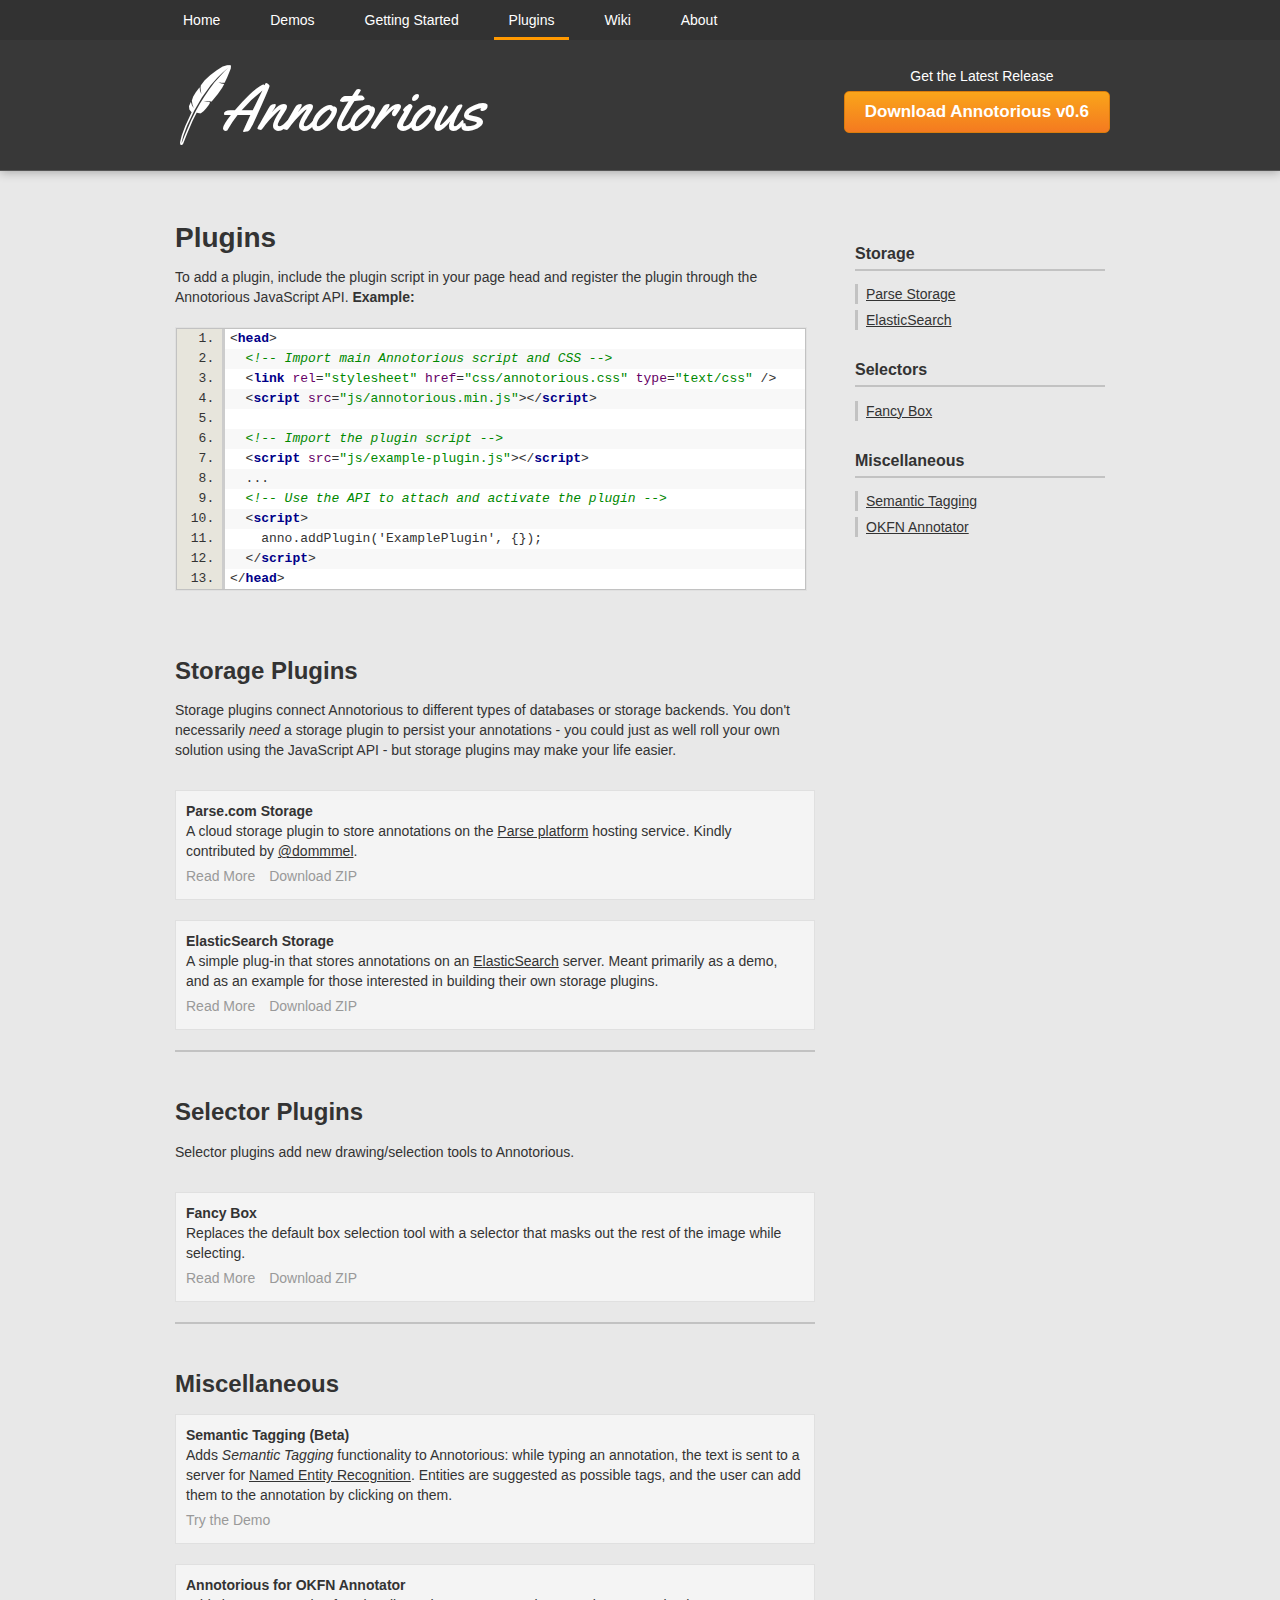
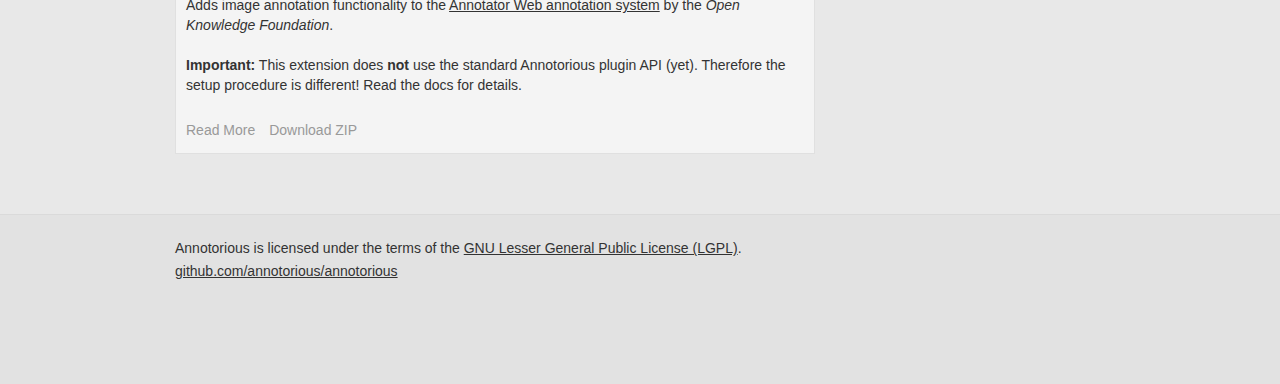
<file: plugins.html>
<!DOCTYPE html>
<html>
  <head>
    <title>Annotorious - Image Annotation for the Web</title>
    <link href="css/style.css" rel="stylesheet" type="text/css">
    <link type="text/css" rel="stylesheet" media="all" href="css/highlight.css" />
    <script type="text/javascript" src="js/jquery-1.9.0.min.js"></script>
    <script type="text/javascript" src="js/highlight.js"></script>
  </head>

  <body>
    <div class="navbar">
      <div class="navbar-inner">
        <ul>
          <li><a href="index.html">Home</a></li>
          <li><a href="demos.html">Demos</a></li>
          <li><a href="getting-started.html">Getting Started</a></li>
          <li class="active"><a href="javascript:void(0);">Plugins</a></li>
          <li><a href="http://github.com/annotorious/annotorious/wiki">Wiki</a></li>
          <li><a href="about.html">About</a></li>
        </ul>
      </div>
    </div>
    
    <div class="header">
      <div class="header-inner">
        <div class="download-link">
          Get the Latest Release
          <a class="download-button" href="https://github.com/annotorious/annotorious/releases/download/v0.6/annotorious-0.6.zip">Download Annotorious v0.6</a>
        </div> 
        <h1><img src="img/h1-logo.png">Annotorious</h1>
      </div>
    </div>

    <div class="content">
      <div class="content-inner">
        <div class="sidebar">
          <h2>Storage</h2>
          <ul>
            <li><a href="#parse">Parse Storage</a></li>
            <li><a href="#es">ElasticSearch</a></li>
          </ul>
        
          <h2>Selectors</h2>
          <ul>
            <li><a href="#fancybox">Fancy Box</a></li>
          </ul>

          <h2>Miscellaneous</h2>
          <ul>
            <!-- li><a href="#wordpress">Wordpress</a></li -->
            <li><a href="#semantic-tagging">Semantic Tagging</a></li>
            <li><a href="#okfn">OKFN Annotator</a></li>
          </ul>
        </div>
      
        <div class="content-two-column">
          <h1>Plugins</h1>
          <p>
            To add a plugin, include the plugin script in your page head and register the plugin through
            the Annotorious JavaScript API. <strong>Example:</strong>
          </p>
          
          <pre class="code" lang="html">
&lt;head&gt;
  &lt;!-- Import main Annotorious script and CSS --&gt;
  &lt;link rel=&quot;stylesheet&quot; href=&quot;css/annotorious.css&quot; type=&quot;text/css&quot; /&gt;
  &lt;script src=&quot;js/annotorious.min.js&quot;&gt;&lt;/script&gt;

  &lt;!-- Import the plugin script --&gt;
  &lt;script src=&quot;js/example-plugin.js&quot;&gt;&lt;/script&gt;
  ...
  &lt;!-- Use the API to attach and activate the plugin --&gt;
  &lt;script&gt;
    anno.addPlugin('ExamplePlugin', {});
  &lt;/script&gt;
&lt;/head&gt;</pre>
          
          <p/>
         
          <h2>Storage Plugins</h2>

          <p>
            Storage plugins connect Annotorious to different types of databases or storage backends. You don't 
            necessarily <em>need</em> a storage plugin to persist your annotations - you could just as well roll your
            own solution using the JavaScript API - but storage plugins may make your life easier.
          </p>
           
          <div class="plugin">
            <a name="parse"><strong>Parse.com Storage</strong></a><br/>
            A cloud storage plugin to store annotations on the <a href="http://parse.com">Parse platform</a>
            hosting service. Kindly contributed by <a href="https://twitter.com/dommmel">@dommmel</a>.<br/>
            <a class="bottom-link" href="https://github.com/dommmel/annotorious-parse-plugin">Read More</a>
            <a class="bottom-link" href="https://github.com/dommmel/annotorious-parse-plugin/archive/master.zip">Download ZIP</a>           
          </div>

          <div class="plugin">
            <a name="es"><strong>ElasticSearch Storage</strong></a><br/>
            A simple plug-in that stores annotations on an <a href="http://www.elasticsearch.org/">ElasticSearch</a>
            server. Meant primarily as a demo, and as an example for those interested in building their own storage
            plugins.<br/>
            <a class="bottom-link" href="http://github.com/annotorious/annotorious-elasticsearch-plugin">Read More</a>
            <a class="bottom-link" href="https://github.com/annotorious/annotorious-elasticsearch-plugin/archive/master.zip">Download ZIP</a>           
          </div>

          <hr/>

          <h2>Selector Plugins</h2>

          <p>
            Selector plugins add new drawing/selection tools to Annotorious.
          </p>       

          <div class="plugin">
            <a name="fancybox"><strong>Fancy Box</strong></a><br/>
            Replaces the default box selection tool with a selector that masks out the rest of the image while selecting.<br/>
            <a class="bottom-link" href="http://github.com/annotorious/annotorious-elasticsearch-plugin">Read More</a> 
            <a class="bottom-link" href="http://github.com/annotorious/annotorious-elasticsearch-plugin">Download ZIP</a>           
          </div>

          <hr/>

          <h2>Miscellaneous</h2>

          <div class="plugin">
            <a name="semantic-tagging"><strong>Semantic Tagging (Beta)</strong></a><br/>
            Adds <em>Semantic Tagging</em> functionality to Annotorious: while typing an annotation, the 
            text is sent to a server for <a href="http://en.wikipedia.org/wiki/Named-entity_recognition">Named Entity
            Recognition</a>. Entities are suggested as possible tags, and the user can add them to the
            annotation by clicking on them.<br/>
            <a class="bottom-link" href="demos/semantic-tagging-preview.html">Try the Demo</a>
          </div>

          <div class="plugin">
            <a name="okfn"><strong>Annotorious for OKFN Annotator</strong></a><br/>
            <p>Adds image annotation functionality to the <a href="http://okfnlabs.org/annotator/">Annotator Web
            annotation system</a> by the <em>Open Knowledge Foundation</em>.</p>
            <p><strong>Important:</strong> This extension does <strong>not</strong> use the standard Annotorious plugin
            API (yet). Therefore the setup procedure is different! Read the docs for details.</p>
            <a class="bottom-link" href="plug-outs/okfn-annotator.html">Read More</a>
            <a class="bottom-link" href="downloads/annotorious-okfn-plugout-0.3.zip">Download ZIP</a>           
          </div>
        </div>
      </div>
    </div>
    
    <footer>
      <div class="footer-inner">
        <p>Annotorious is licensed under the terms of the <a href="http://github.com/annotorious/annotorious/blob/master/lgpl-3.0.txt">GNU
        Lesser General Public License (LGPL)</a>.</p>
        <p><a href="http://github.com/annotorious/annotorious">github.com/annotorious/annotorious</a></p>
      </div>
    </footer>
    
    <script type="text/javascript">
      $(document).ready(function(){
        $('pre.code').highlight({source:0, zebra:1, indent:'space', list:'ol'});
      });
    </script>  
    
    <script type="text/javascript">
      var _gaq = _gaq || [];
      _gaq.push(['_setAccount', 'UA-38067134-1']);
      _gaq.push(['_trackPageview']);

      (function() {
        var ga = document.createElement('script'); ga.type = 'text/javascript'; ga.async = true;
        ga.src = ('https:' == document.location.protocol ? 'https://ssl' : 'http://www') + '.google-analytics.com/ga.js';
        var s = document.getElementsByTagName('script')[0]; s.parentNode.insertBefore(ga, s);
      })();
    </script>
  </body>
</html>
</file>
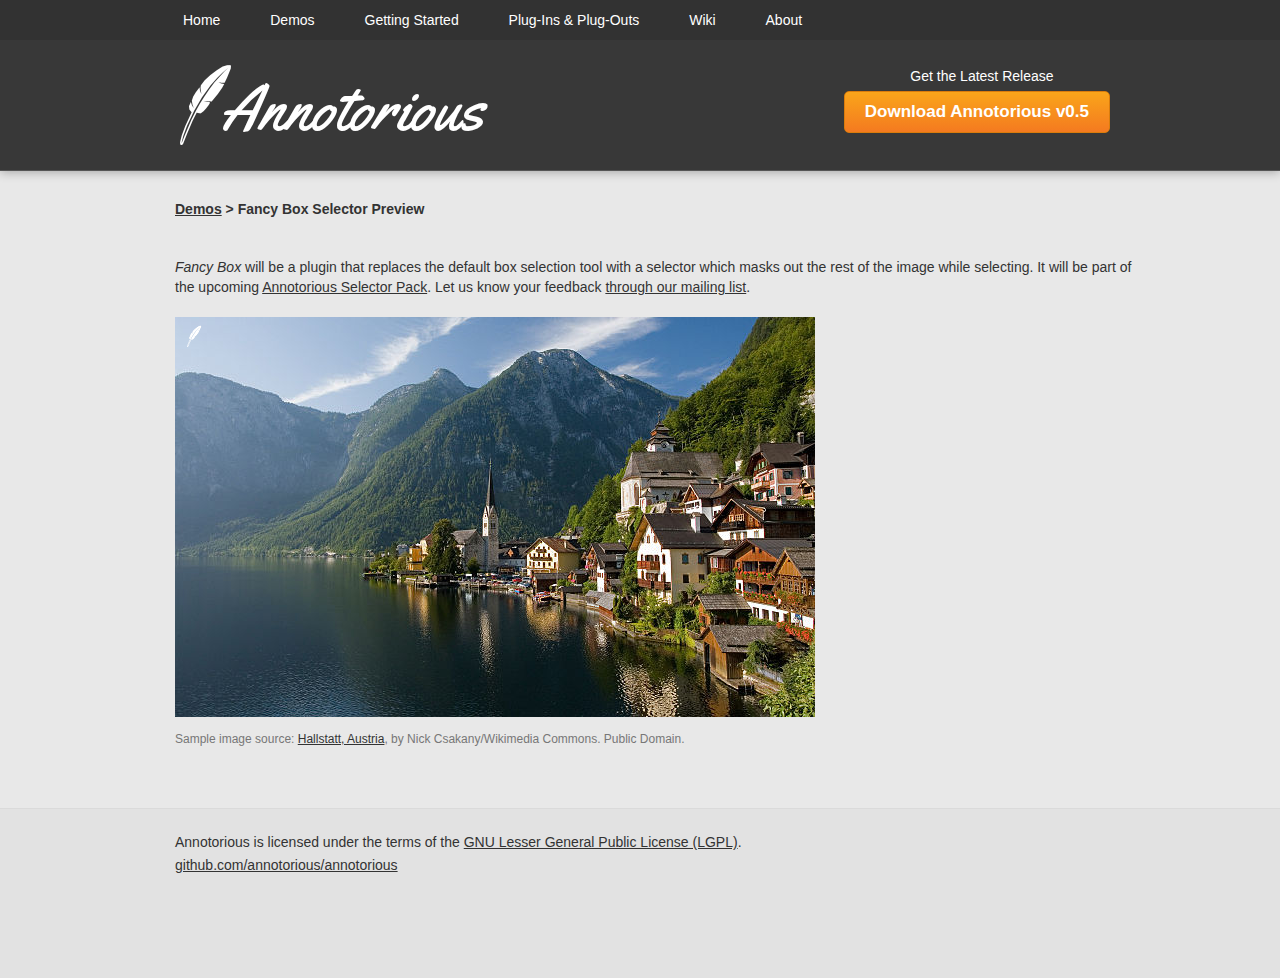
<file: demos/fancybox-preview.html>
<!DOCTYPE html>
<html>
  <head>
    <title>Annotorious - Image Annotation for the Web</title>
    <link href="../css/style.css" rel="stylesheet" type="text/css">
    <link href="../latest/themes/dark/annotorious-dark.css" rel="stylesheet" type="text/css" />
    <script type="text/javascript" src="../js/jquery-1.9.0.min.js"></script>
    <script type="text/javascript" src="../latest/annotorious.min.js"></script>
    <script type="text/javascript" src="fancy_box_selector.js"></script>
    <script>
      function init() {        
        var image = document.getElementById('hallstatt');
        anno.makeAnnotatable(image);

        var image_src = 'http://www.foo.com/fancybox';
        anno.addSelector(image_src, new FancyBoxSelector());
        anno.setActiveSelector(image_src, 'fancybox');
      }
    </script>
  </head>

  <body onload="init()";>
    <div class="navbar">
      <div class="navbar-inner">
        <ul>
          <li><a href="../index.html">Home</a></li>
          <li><a href="../demos.html">Demos</a></li>
          <li><a href="../getting-started.html">Getting Started</a></li>
          <li><a href="../plugins.html">Plug-Ins &amp; Plug-Outs</a></li>
          <li><a href="http://github.com/annotorious/annotorious/wiki">Wiki</a></li>
          <li><a href="../about.html">About</a></li>
        </ul>
      </div>
    </div>
    
    <div class="header">
      <div class="header-inner">
        <div class="download-link">
          Get the Latest Release
          <a class="download-button" href="http://annotorious.github.com/downloads/annotorious-standalone-0.5.zip">Download Annotorious v0.5</a>
        </div> 
        <h1><img src="../img/h1-logo.png">Annotorious</h1>
      </div>
    </div>

    <div class="breadcrumbs">
      <div class="breadcrumbs-inner">
        <a href="../demos.html">Demos</a> &gt; Fancy Box Selector Preview
      </div>
    </div>
    
    <div class="content">
      <div class="content-inner">
        <p>
          <em>Fancy Box</em> will be a plugin that replaces the default box selection tool with a selector which masks out the rest of the image while
          selecting. It will be part of the upcoming <a href="http://github.com/annotorious/annotorious-selector-pack">Annotorious Selector Pack</a>.
          Let us know your feedback <a href="http://groups.google.com/group/annotorious">through our mailing list</a>.
        </p>
        <img id="hallstatt" data-original="http://www.foo.com/fancybox" src="640px-Hallstatt_300.jpg" />
        <p class="attribution">
          Sample image source: <a href="http://commons.wikimedia.org/wiki/File:Hallstatt_300.jpg">Hallstatt, Austria</a>,
          by Nick Csakany/Wikimedia Commons. Public Domain.
        </p>
      </div>
    </div>
    
    <footer>
      <div class="footer-inner">
        <p>Annotorious is licensed under the terms of the <a href="http://github.com/annotorious/annotorious/blob/master/lgpl-3.0.txt">GNU
        Lesser General Public License (LGPL)</a>.</p>
        <p><a href="http://github.com/annotorious/annotorious">github.com/annotorious/annotorious</a></p>
      </div>
    </footer>
    
    <script type="text/javascript">
      var _gaq = _gaq || [];
      _gaq.push(['_setAccount', 'UA-38067134-1']);
      _gaq.push(['_trackPageview']);

      (function() {
        var ga = document.createElement('script'); ga.type = 'text/javascript'; ga.async = true;
        ga.src = ('https:' == document.location.protocol ? 'https://ssl' : 'http://www') + '.google-analytics.com/ga.js';
        var s = document.getElementsByTagName('script')[0]; s.parentNode.insertBefore(ga, s);
      })();
    </script>
  </body>
</html>
</file>
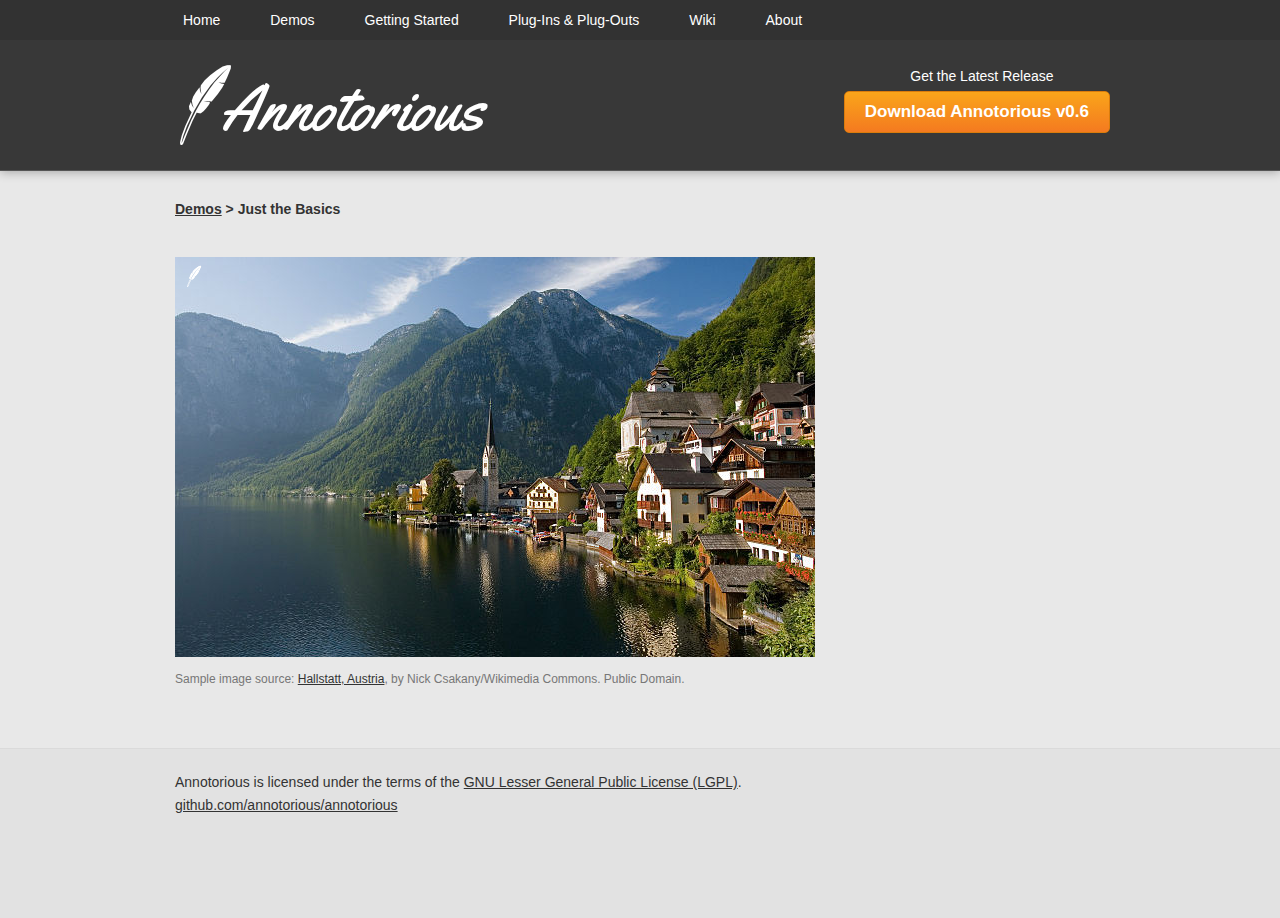
<file: demos/hello-world.html>
<!DOCTYPE html>
<html>
  <head>
    <title>Annotorious - Image Annotation for the Web</title>
    <link href="../css/style.css" rel="stylesheet" type="text/css">
    <link href="../latest/themes/dark/annotorious-dark.css" rel="stylesheet" type="text/css" />
    <link href="http://annotorious.github.com/latest/anno-elasticsearch-plugin.css" rel="stylesheet" type="text/css" />
    <script type="text/javascript" src="../js/jquery-1.9.0.min.js"></script>
    <script type="text/javascript" src="../latest/annotorious.min.js"></script>
    <script type="text/javascript" src="http://annotorious.github.com/latest/anno-elasticsearch-plugin.js"></script>
    <script>
      anno.addPlugin('ElasticSearch', { base_url: 'http://62.218.164.156/annotations/' });
    </script>
  </head>

  <body>
    <div class="navbar">
      <div class="navbar-inner">
        <ul>
          <li><a href="../index.html">Home</a></li>
          <li><a href="../demos.html">Demos</a></li>
          <li><a href="../getting-started.html">Getting Started</a></li>
          <li><a href="../plugins.html">Plug-Ins &amp; Plug-Outs</a></li>
          <li><a href="http://github.com/annotorious/annotorious/wiki">Wiki</a></li>
          <li><a href="../about.html">About</a></li>
        </ul>
      </div>
    </div>
    
    <div class="header">
      <div class="header-inner">
        <div class="download-link">
          Get the Latest Release
          <a class="download-button" href="https://github.com/annotorious/annotorious/releases/download/v0.6/annotorious-0.6.zip">Download Annotorious v0.6</a>
        </div> 
        <h1><img src="../img/h1-logo.png">Annotorious</h1>
      </div>
    </div>

    <div class="breadcrumbs">
      <div class="breadcrumbs-inner">
        <a href="../demos.html">Demos</a> &gt; Just the Basics
      </div>
    </div>
    
    <div class="content">
      <div class="content-inner">
        <img class="annotatable" src="640px-Hallstatt_300.jpg" />
        <p class="attribution">
          Sample image source: <a href="http://commons.wikimedia.org/wiki/File:Hallstatt_300.jpg">Hallstatt, Austria</a>,
          by Nick Csakany/Wikimedia Commons. Public Domain.
        </p>
      </div>
    </div>
    
    <footer>
      <div class="footer-inner">
        <p>Annotorious is licensed under the terms of the <a href="http://github.com/annotorious/annotorious/blob/master/lgpl-3.0.txt">GNU
        Lesser General Public License (LGPL)</a>.</p>
        <p><a href="http://github.com/annotorious/annotorious">github.com/annotorious/annotorious</a></p>
      </div>
    </footer>
    
    <script type="text/javascript">
      var _gaq = _gaq || [];
      _gaq.push(['_setAccount', 'UA-38067134-1']);
      _gaq.push(['_trackPageview']);

      (function() {
        var ga = document.createElement('script'); ga.type = 'text/javascript'; ga.async = true;
        ga.src = ('https:' == document.location.protocol ? 'https://ssl' : 'http://www') + '.google-analytics.com/ga.js';
        var s = document.getElementsByTagName('script')[0]; s.parentNode.insertBefore(ga, s);
      })();
    </script>
  </body>
</html>
</file>
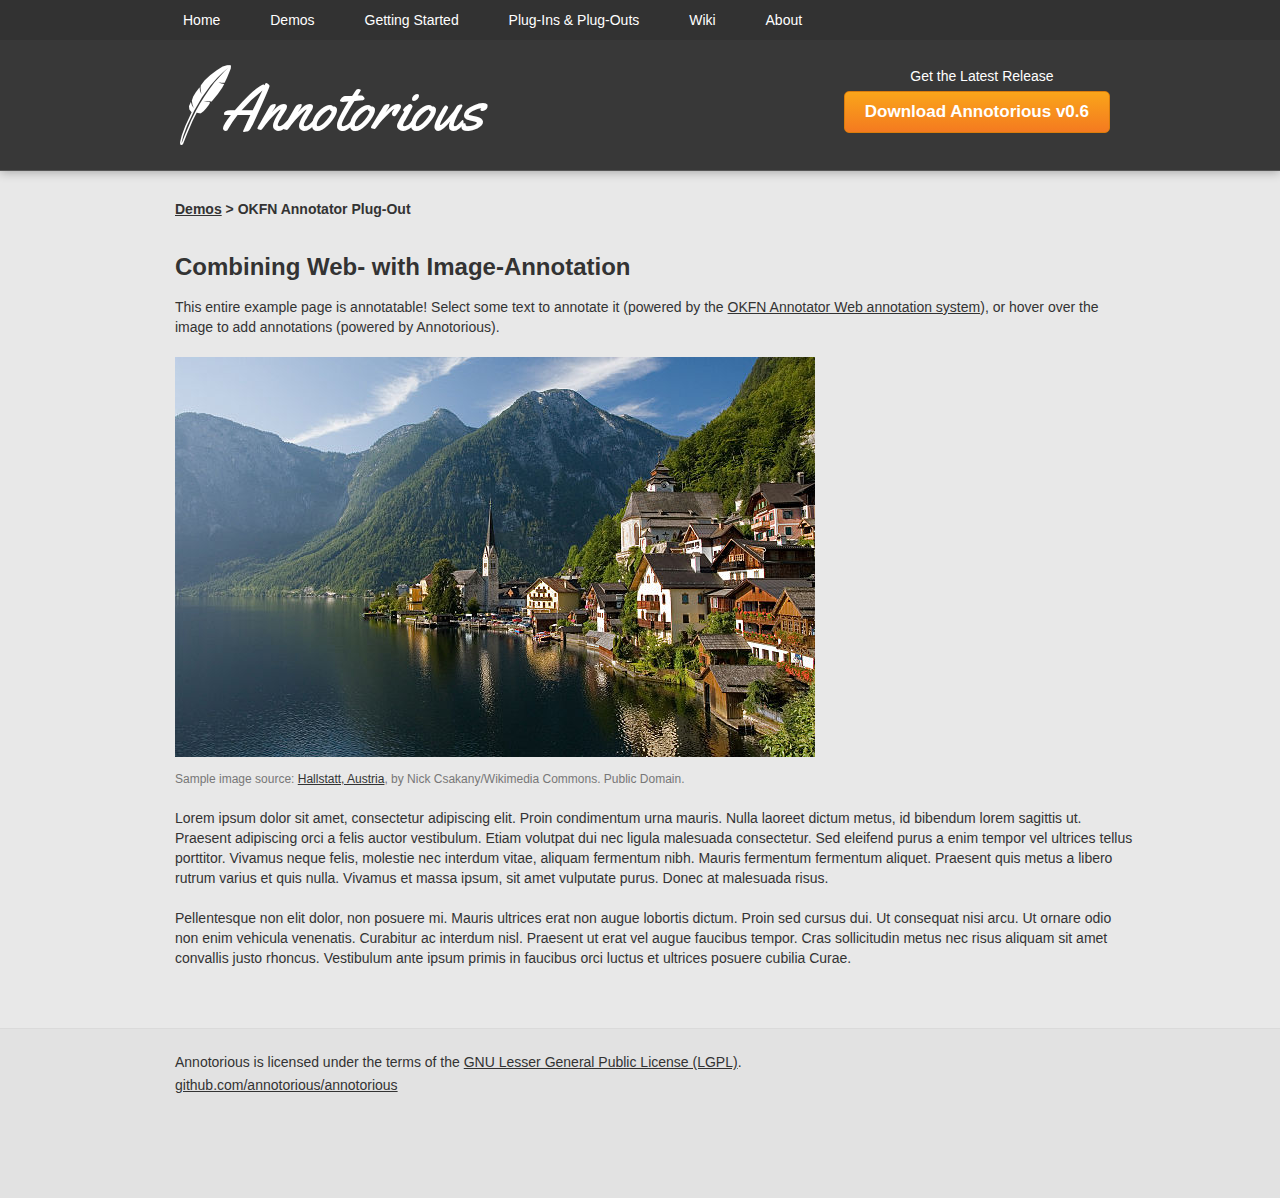
<file: demos/okfn-plugout.html>
<!DOCTYPE html>
<html>
  <head>
    <meta http-equiv="Content-Type" content="text/html; charset=utf-8">
    <title>Annotorious - Image Annotation for the Web</title>
    <link href="../css/style.css" rel="stylesheet" type="text/css">
    <link href="../latest/themes/dark/annotorious-dark.css" rel="stylesheet" type="text/css" />
    <link href="http://assets.annotateit.org/annotator/v1.2.5/annotator.min.css" rel="stylesheet">
    <script type="text/javascript" src="http://ajax.googleapis.com/ajax/libs/jquery/1.7/jquery.min.js"></script>
    <script src="http://assets.annotateit.org/annotator/v1.2.5/annotator.min.js"></script>	
    <script src="http://annotorious.github.com/latest/annotorious.okfn.js"></script>
    <script>
      window.onload = function() {
        $('#annotatable-area').annotator().annotator('addPlugin', 'AnnotoriousImagePlugin');
      }
    </script>
  </head>

  <body>
    <div class="navbar">
      <div class="navbar-inner">
        <ul>
          <li><a href="../index.html">Home</a></li>
          <li><a href="../demos.html">Demos</a></li>
          <li><a href="../getting-started.html">Getting Started</a></li>
          <li><a href="../plugins.html">Plug-Ins &amp; Plug-Outs</a></li>
          <li><a href="http://github.com/annotorious/annotorious/wiki">Wiki</a></li>
          <li><a href="../about.html">About</a></li>
        </ul>
      </div>
    </div>
    
    <div class="header">
      <div class="header-inner">
        <div class="download-link">
          Get the Latest Release
          <a class="download-button" href="https://github.com/annotorious/annotorious/releases/download/v0.6/annotorious-0.6.zip">Download Annotorious v0.6</a>
        </div> 
        <h1><img src="../img/h1-logo.png">Annotorious</h1>
      </div>
    </div>

    <div class="breadcrumbs">
      <div class="breadcrumbs-inner">
        <a href="../demos.html">Demos</a> &gt; OKFN Annotator Plug-Out
      </div>
    </div>
    
    <div class="content" id="annotatable-area">
      <div class="content-inner">
        <h2 style="margin-top:0px;">Combining Web- with Image-Annotation</h2>
        <p>
          This entire example page is annotatable! Select some text to annotate it (powered by
          the <a href="http://okfnlabs.org/annotator/">OKFN Annotator Web annotation system</a>),
          or hover over the image to add annotations (powered by Annotorious).
        </p>
        
        <img src="640px-Hallstatt_300.jpg" />
        <p class="attribution">
          Sample image source: <a href="http://commons.wikimedia.org/wiki/File:Hallstatt_300.jpg">Hallstatt, Austria</a>,
          by Nick Csakany/Wikimedia Commons. Public Domain.
        </p>
        
        <p>
          Lorem ipsum dolor sit amet, consectetur adipiscing elit. Proin condimentum urna
          mauris. Nulla laoreet dictum metus, id bibendum lorem sagittis ut. Praesent
          adipiscing orci a felis auctor vestibulum. Etiam volutpat dui nec ligula malesuada
          consectetur. Sed eleifend purus a enim tempor vel ultrices tellus porttitor.
          Vivamus neque felis, molestie nec interdum vitae, aliquam fermentum nibh.
          Mauris fermentum fermentum aliquet. Praesent quis metus a libero rutrum varius
          et quis nulla. Vivamus et massa ipsum, sit amet vulputate purus. Donec at
          malesuada risus.
        </p>

        <p>
          Pellentesque non elit dolor, non posuere mi. Mauris ultrices erat non augue lobortis
          dictum. Proin sed cursus dui. Ut consequat nisi arcu. Ut ornare odio non enim vehicula
          venenatis. Curabitur ac interdum nisl. Praesent ut erat vel augue faucibus tempor.
          Cras sollicitudin metus nec risus aliquam sit amet convallis justo rhoncus. Vestibulum
          ante ipsum primis in faucibus orci luctus et ultrices posuere cubilia Curae.
        </p>
      </div>
    </div>
    
    <footer>
      <div class="footer-inner">
        <p>Annotorious is licensed under the terms of the <a href="http://github.com/annotorious/annotorious/blob/master/lgpl-3.0.txt">GNU
        Lesser General Public License (LGPL)</a>.</p>
        <p><a href="http://github.com/annotorious/annotorious">github.com/annotorious/annotorious</a></p>
      </div>
    </footer>
    
    <script type="text/javascript">
      var _gaq = _gaq || [];
      _gaq.push(['_setAccount', 'UA-38067134-1']);
      _gaq.push(['_trackPageview']);

      (function() {
        var ga = document.createElement('script'); ga.type = 'text/javascript'; ga.async = true;
        ga.src = ('https:' == document.location.protocol ? 'https://ssl' : 'http://www') + '.google-analytics.com/ga.js';
        var s = document.getElementsByTagName('script')[0]; s.parentNode.insertBefore(ga, s);
      })();
    </script>
  </body>
</html>
</file>
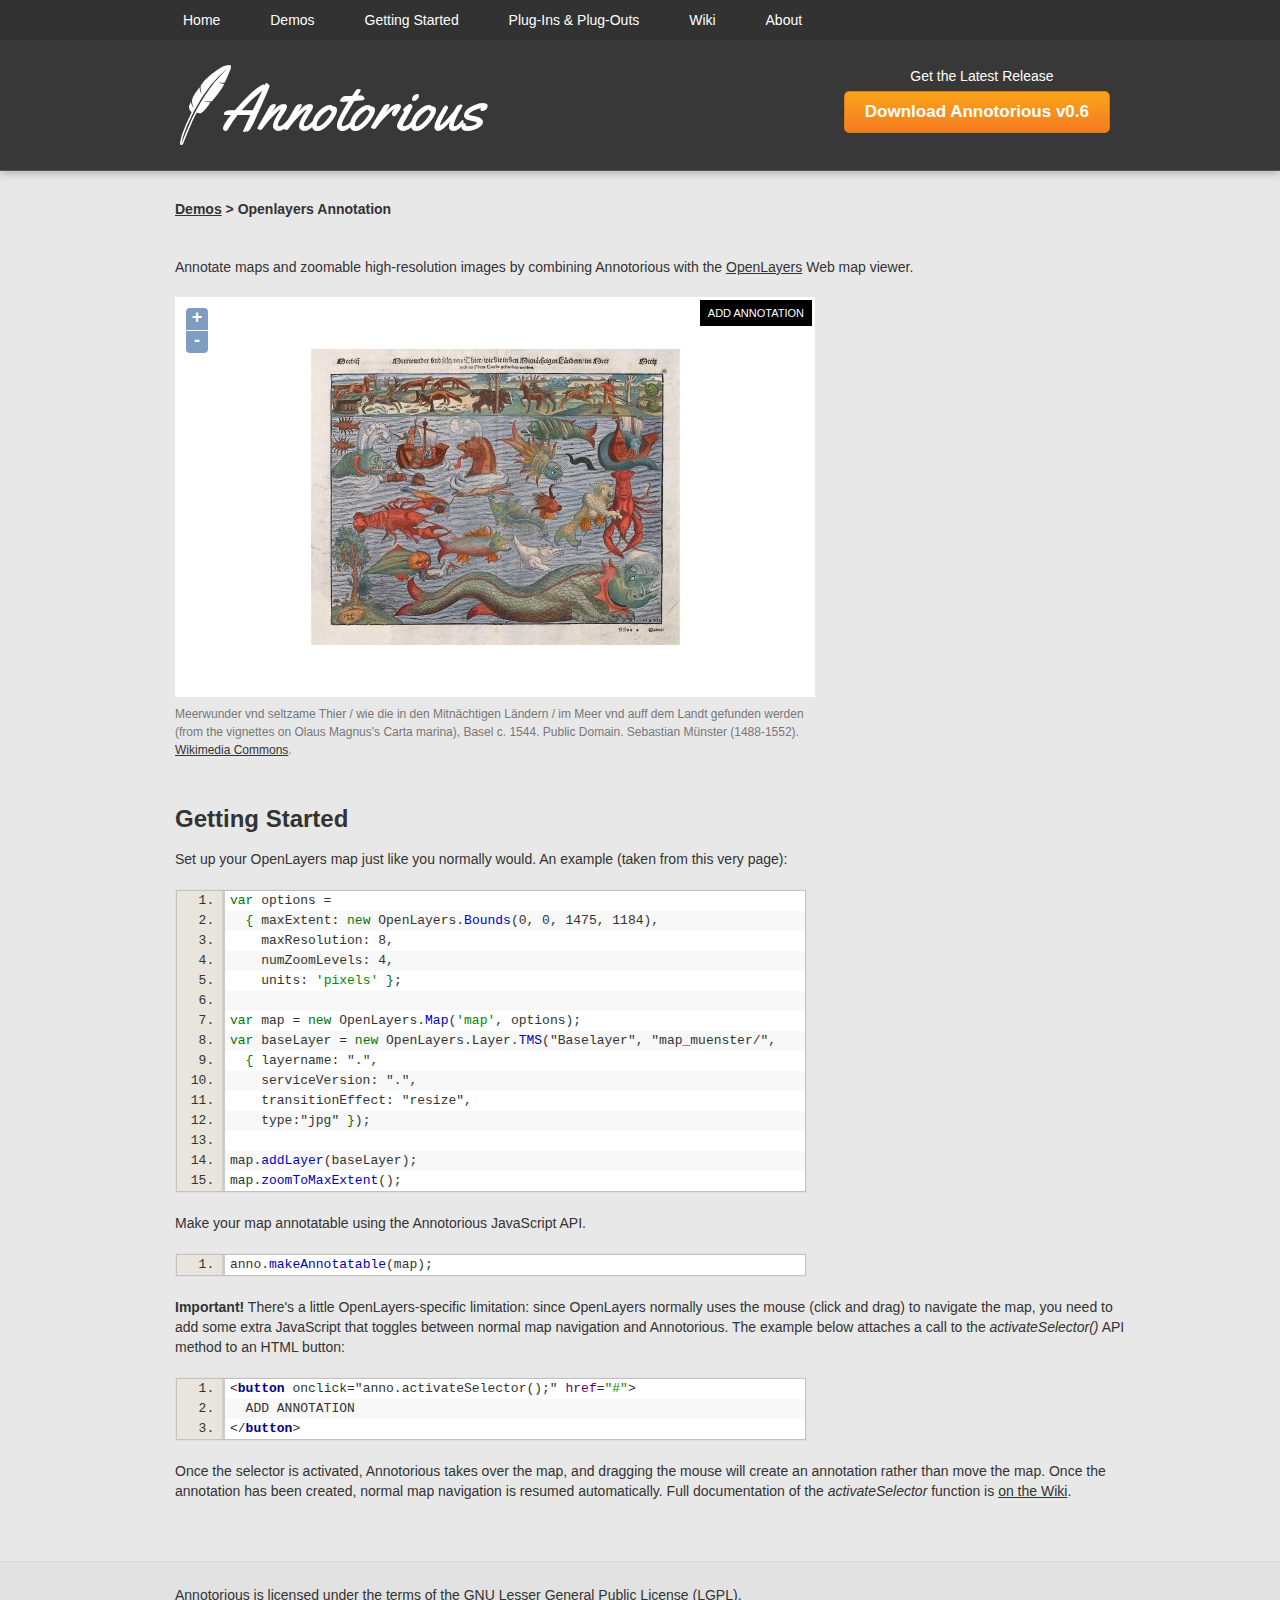
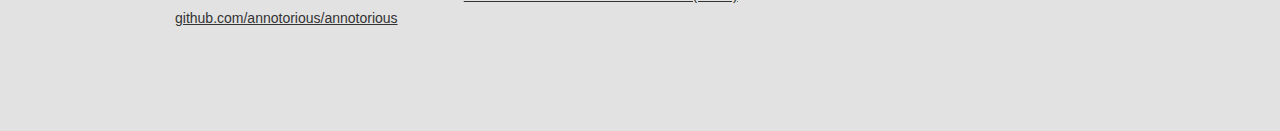
<file: demos/openlayers-annotation.html>
<!DOCTYPE html>
<html>
  <head>
    <title>Annotorious - Image Annotation for the Web</title>
    <link href="../css/style.css" rel="stylesheet" type="text/css">
    <link href="../latest/themes/dark/annotorious-dark.css" rel="stylesheet" type="text/css" />
    <link type="text/css" rel="stylesheet" media="all" href="../css/highlight.css" />
    <script type="text/javascript" src="../js/jquery-1.9.0.min.js"></script>
    <script src="OpenLayers.js" type="text/javascript"></script>
    <script type="text/javascript" src="../latest/annotorious.min.js"></script>
    <script type="text/javascript" src="http://annotorious.github.com/latest/anno-elasticsearch-plugin.js"></script>
    <script type="text/javascript" src="../js/highlight.js"></script>
    <style>
      #map-annotate-button {
        position:absolute;
        top:3px;
        right:3px;
        background-color:#000;
        color:#fff;
        padding:3px 8px;
        z-index:10000;
        font-size:11px;
        text-decoration:none;
      }
    </style>
    <script>
      anno.addPlugin('ElasticSearch', { base_url: 'http://62.218.164.156/annotations/' });

      function annotate() {
        var button = document.getElementById('map-annotate-button');
        button.style.color = '#777';

        anno.activateSelector(function() {
          // Reset button style
          button.style.color = '#fff';
        });
      }

      function init() {           	
        var options = {
          maxExtent: new OpenLayers.Bounds(0, 0, 1475, 1184),
          maxResolution: 8,
          numZoomLevels: 4,
          units: "pixels"
        };

        var map = new OpenLayers.Map('map', options);
        var baseLayer = new OpenLayers.Layer.TMS("Baselayer", "map_muenster/",
		            { layername: ".", serviceVersion: ".", transitionEffect: "resize", type:"jpg" });
        map.addLayer(baseLayer);
        map.zoomToMaxExtent();
	
	anno.makeAnnotatable(map);
      }
    </script>
  </head>

  <body onload="init()";>
    <div class="navbar">
      <div class="navbar-inner">
        <ul>
          <li><a href="../index.html">Home</a></li>
          <li><a href="../demos.html">Demos</a></li>
          <li><a href="../getting-started.html">Getting Started</a></li>
          <li><a href="../plugins.html">Plug-Ins &amp; Plug-Outs</a></li>
          <li><a href="http://github.com/annotorious/annotorious/wiki">Wiki</a></li>
          <li><a href="../about.html">About</a></li>
        </ul>
      </div>
    </div>
    
    <div class="header">
      <div class="header-inner">
        <div class="download-link">
          Get the Latest Release
          <a class="download-button" href="https://github.com/annotorious/annotorious/releases/download/v0.6/annotorious-0.6.zip">Download Annotorious v0.6</a>
        </div> 
        <h1><img src="../img/h1-logo.png">Annotorious</h1>
      </div>
    </div>

    <div class="breadcrumbs">
      <div class="breadcrumbs-inner">
        <a href="../demos.html">Demos</a> &gt; Openlayers Annotation
      </div>
    </div>
    
    <div class="content">
      <div class="content-inner">
        <p>
          Annotate maps and zoomable high-resolution images by combining Annotorious with the <a href="http://openlayers.org">OpenLayers</a>
          Web map viewer.
        </p>
        <div style="position:relative; width:640px; height:400px;">
          <div id="map" style="width:640px; height:400px; background-color:#fff;"></div>
          <a id="map-annotate-button" onclick="annotate();" href="#">ADD ANNOTATION</a>
        </div>
        <p class="attribution">
          Meerwunder vnd seltzame Thier / wie die in den Mitn&auml;chtigen L&auml;ndern / im Meer vnd auff dem
          Landt gefunden werden (from the vignettes on Olaus Magnus's Carta marina), Basel c. 1544. Public Domain. 
          Sebastian M&uuml;nster (1488-1552). <a href="http://commons.wikimedia.org/wiki/File:M%C3%BCnster_Thier_2.jpg">Wikimedia
          Commons</a>.
        </p>

        <h2>Getting Started</h2>
        <p>
          Set up your OpenLayers map just like you normally would. An example (taken from this very page):
        </p>

        <pre class="code" lang="javascript">
var options = 
  { maxExtent: new OpenLayers.Bounds(0, 0, 1475, 1184),
    maxResolution: 8,
    numZoomLevels: 4,
    units: 'pixels' };

var map = new OpenLayers.Map('map', options);
var baseLayer = new OpenLayers.Layer.TMS("Baselayer", "map_muenster/",
  { layername: ".", 
    serviceVersion: ".", 
    transitionEffect: "resize", 
    type:"jpg" });

map.addLayer(baseLayer);
map.zoomToMaxExtent();</pre>

        <p>
          Make your map annotatable using the Annotorious JavaScript API.  
        </p>

        <pre class="code" lang="javascript">anno.makeAnnotatable(map);</pre>

        <p>
          <strong>Important!</strong> There's a little OpenLayers-specific limitation: since OpenLayers normally uses
          the mouse (click and drag) to navigate the map, you need to add some extra JavaScript
          that toggles between normal map navigation and Annotorious. The example below attaches a call to
          the <em>activateSelector()</em> API method to an HTML button:
        </p>

        <pre class="code" lang="html">
&lt;button onclick="anno.activateSelector();" href="#"&gt;
  ADD ANNOTATION
&lt;/button&gt;</pre>

        <p>
          Once the selector is activated, Annotorious takes over the map, and dragging the mouse will create
          an annotation rather than move the map. Once the annotation has been created, normal map navigation 
          is resumed automatically. Full documentation of the <em>activateSelector</em> function is
          <a href="https://github.com/annotorious/annotorious/wiki/JavaScript-API#annoactivateselectoropt_item_url_or_callback-opt_callback">on
          the Wiki</a>.
        </p>
      </div>
    </div>
    
    <footer>
      <div class="footer-inner">
        <p>Annotorious is licensed under the terms of the <a href="http://github.com/annotorious/annotorious/blob/master/lgpl-3.0.txt">GNU
        Lesser General Public License (LGPL)</a>.</p>
        <p><a href="http://github.com/annotorious/annotorious">github.com/annotorious/annotorious</a></p>
      </div>
    </footer>
    
    <script type="text/javascript">
      jQuery(document).ready(function(){
        jQuery('pre.code').highlight({source:0, zebra:1, indent:'space', list:'ol'});
      });
    </script>
	
    <script type="text/javascript">
      var _gaq = _gaq || [];
      _gaq.push(['_setAccount', 'UA-38067134-1']);
      _gaq.push(['_trackPageview']);

      (function() {
        var ga = document.createElement('script'); ga.type = 'text/javascript'; ga.async = true;
        ga.src = ('https:' == document.location.protocol ? 'https://ssl' : 'http://www') + '.google-analytics.com/ga.js';
        var s = document.getElementsByTagName('script')[0]; s.parentNode.insertBefore(ga, s);
      })();
    </script>
  </body>
</html>
</file>
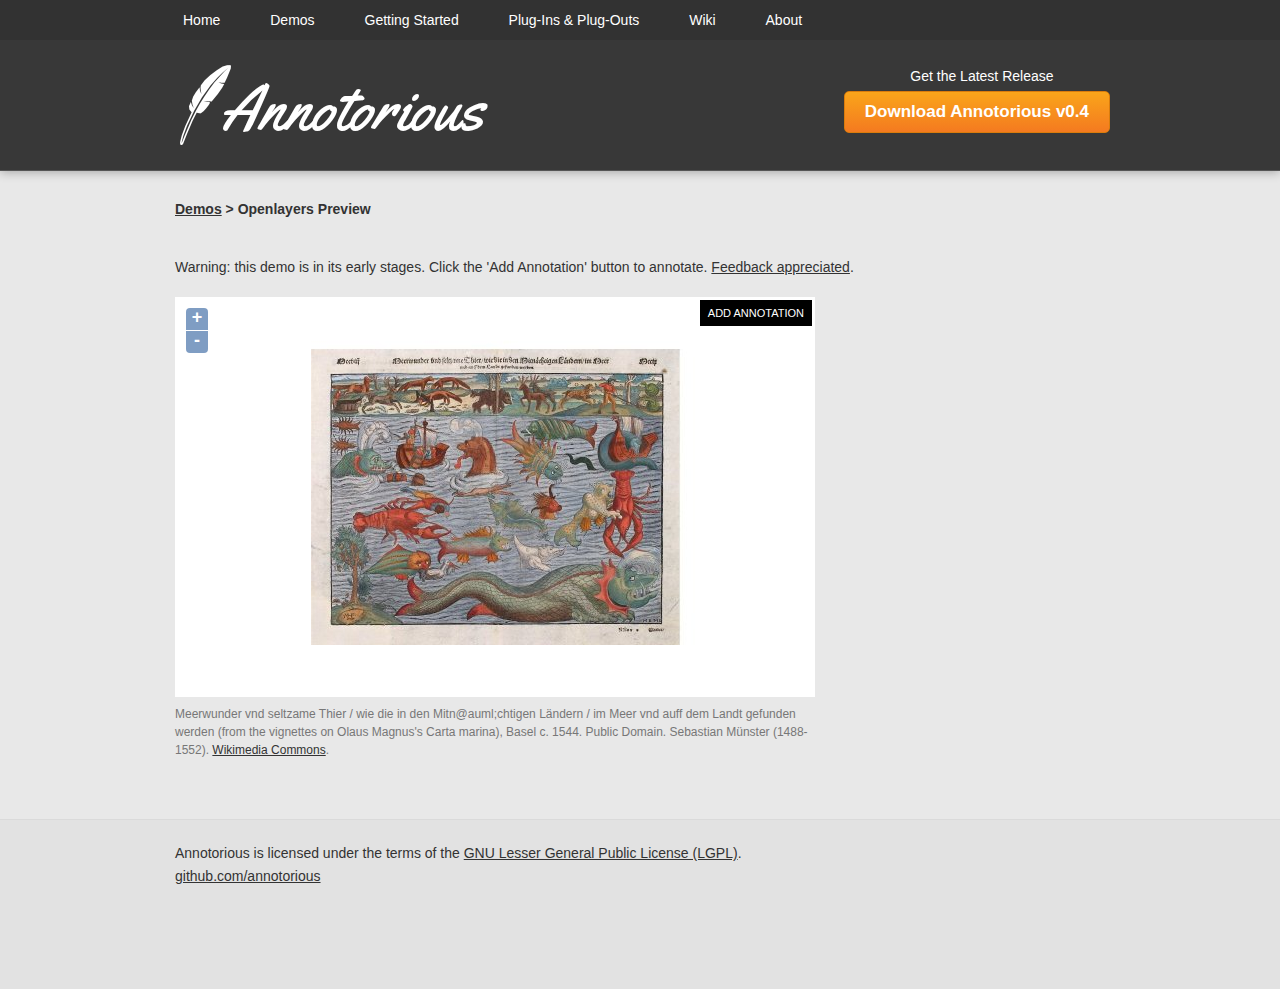
<file: demos/openlayers-preview.html>
<!DOCTYPE html>
<html>
  <head>
    <title>Annotorious - Image Annotation for the Web</title>
    <link href="../css/style.css" rel="stylesheet" type="text/css">
    <link href="../latest/themes/dark/annotorious-dark.css" rel="stylesheet" type="text/css" />
    <script src="OpenLayers.js" type="text/javascript"></script>
    <script type="text/javascript" src="../latest/annotorious.min.js"></script>
    <style>
      #map-annotate-button {
        position:absolute;
        top:3px;
        right:3px;
        background-color:#000;
        color:#fff;
        padding:3px 8px;
        z-index:10000;
        font-size:11px;
        text-decoration:none;
      }
    </style>
    <script>
      anno.addPlugin('ElasticSearch', { base_url: 'http://62.218.164.156/annotations/' });

      function annotate() {
        var button = document.getElementById('map-annotate-button');
        button.style.color = '#777';

        anno.activateSelector(function() {
          // Reset button style
          button.style.color = '#fff';
        });
      }

      function init() {           	
        var options = {
          maxExtent: new OpenLayers.Bounds(0, 0, 1475, 1184),
          maxResolution: 8,
          numZoomLevels: 4,
          units: "pixels"
        };

        var map = new OpenLayers.Map('map', options);
        var baseLayer = new OpenLayers.Layer.TMS("Baselayer", "map_muenster/",
		            { layername: ".", serviceVersion: ".", transitionEffect: "resize", type:"jpg" });
        map.addLayer(baseLayer);
        map.zoomToMaxExtent();
	
	anno.makeAnnotatable(map);
      }
    </script>
  </head>

  <body onload="init()";>
    <div class="navbar">
      <div class="navbar-inner">
        <ul>
          <li><a href="../index.html">Home</a></li>
          <li><a href="../demos.html">Demos</a></li>
          <li><a href="../getting-started.html">Getting Started</a></li>
          <li><a href="../plugins.html">Plug-Ins &amp; Plug-Outs</a></li>
          <li><a href="http://github.com/annotorious/annotorious/wiki">Wiki</a></li>
          <li><a href="../about.html">About</a></li>
        </ul>
      </div>
    </div>
    
    <div class="header">
      <div class="header-inner">
        <div class="download-link">
          Get the Latest Release
          <a class="download-button" href="http://annotorious.github.com/downloads/annotorious-standalone-0.4.zip">Download Annotorious v0.4</a>
        </div> 
        <h1><img src="../img/h1-logo.png">Annotorious</h1>
      </div>
    </div>

    <div class="breadcrumbs">
      <div class="breadcrumbs-inner">
        <a href="../demos.html">Demos</a> &gt; Openlayers Preview
      </div>
    </div>
    
    <div class="content">
      <div class="content-inner">
	<p>
	  Warning: this demo is in its early stages. Click the 'Add Annotation' button to annotate.
	  <a href="http://groups.google.com/group/annotorious">Feedback appreciated</a>.
	</p>
        <div style="position:relative; width:640px; height:400px;">
          <div id="map" style="width:640px; height:400px; background-color:#fff;"></div>
          <a id="map-annotate-button" onclick="annotate();" href="#">ADD ANNOTATION</a>
        </div>
        <p class="attribution">
          Meerwunder vnd seltzame Thier / wie die in den Mitn@auml;chtigen L&auml;ndern / im Meer vnd auff dem
          Landt gefunden werden (from the vignettes on Olaus Magnus's Carta marina), Basel c. 1544. Public Domain. 
          Sebastian M&uuml;nster (1488-1552). <a href="http://commons.wikimedia.org/wiki/File:M%C3%BCnster_Thier_2.jpg">Wikimedia
          Commons</a>.
        </p>
      </div>
    </div>
    
    <footer>
      <div class="footer-inner">
        <p>Annotorious is licensed under the terms of the <a href="http://github.com/annotorious/annotorious/blob/master/lgpl-3.0.txt">GNU
        Lesser General Public License (LGPL)</a>.</p>
        <p><a href="http://github.com/annotorious">github.com/annotorious</a></p>
      </div>
    </footer>
    
    <script type="text/javascript">
      var _gaq = _gaq || [];
      _gaq.push(['_setAccount', 'UA-38067134-1']);
      _gaq.push(['_trackPageview']);

      (function() {
        var ga = document.createElement('script'); ga.type = 'text/javascript'; ga.async = true;
        ga.src = ('https:' == document.location.protocol ? 'https://ssl' : 'http://www') + '.google-analytics.com/ga.js';
        var s = document.getElementsByTagName('script')[0]; s.parentNode.insertBefore(ga, s);
      })();
    </script>
  </body>
</html>
</file>
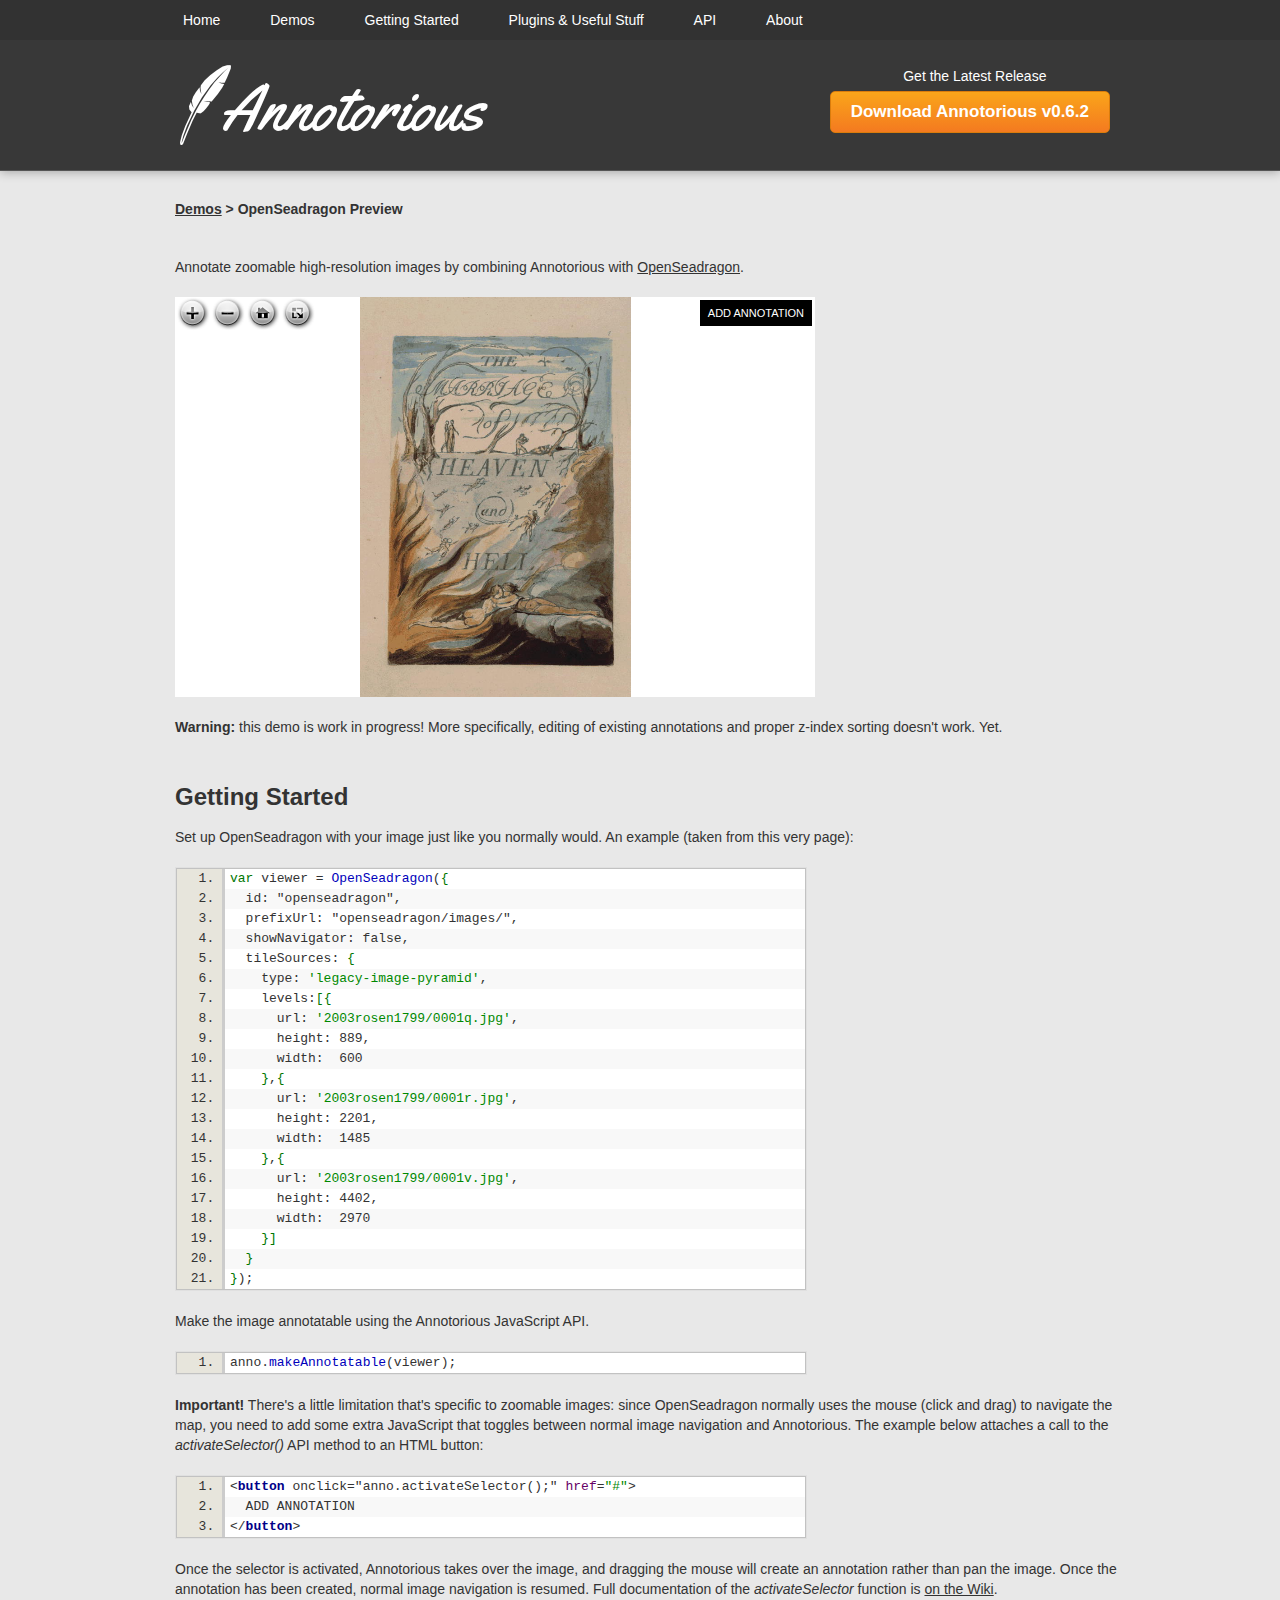
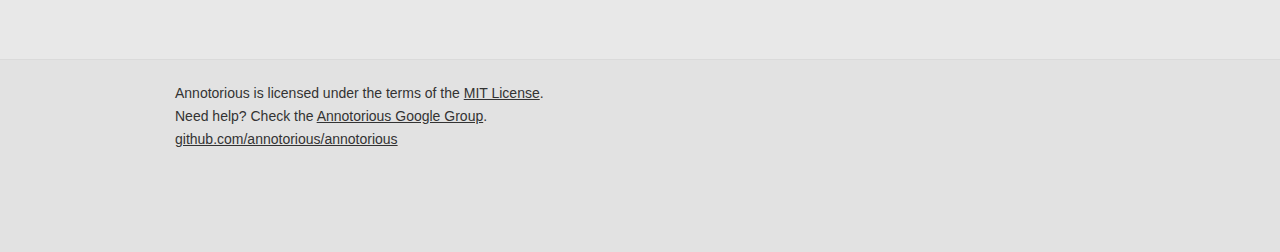
<file: demos/openseadragon-preview.html>
<!DOCTYPE html>
<html>
  <head>
    <title>Annotorious - Image Annotation for the Web</title>
    <link href="../css/style.css" rel="stylesheet" type="text/css">
    <link href="../latest/themes/dark/annotorious-dark.css" rel="stylesheet" type="text/css" />
    <link type="text/css" rel="stylesheet" media="all" href="../css/highlight.css" />
    <script type="text/javascript" src="../js/jquery-1.9.0.min.js"></script>
    <script src="../js/openseadragon/openseadragon.min.js"></script>
    <script type="text/javascript" src="../latest/annotorious.min.js"></script>
    <script type="text/javascript" src="../js/highlight.js"></script>
    <style>
      #map-annotate-button {
        position:absolute;
        top:3px;
        right:3px;
        background-color:#000;
        color:#fff;
        padding:3px 8px;
        z-index:10000;
        font-size:11px;
        text-decoration:none;
      }
    </style>
    <script>
      function annotate() {
        var button = document.getElementById('map-annotate-button');
        button.style.color = '#777';

        anno.activateSelector(function() {
          // Reset button style
          button.style.color = '#fff';
        });
      }

      function init() {           	
        var viewer = OpenSeadragon({
          id: "openseadragon",
          prefixUrl: "../js/openseadragon/images/",
          showNavigator: false,
          tileSources: {
            type: 'legacy-image-pyramid',
            levels:[{
                url: '2003rosen1799/0001q.jpg',
                height: 889,
                width:  600
            },{
                url: '2003rosen1799/0001r.jpg',
                height: 2201,
                width:  1485
            },{
                url: '2003rosen1799/0001v.jpg',
                height: 4402,
                width:  2970
            }]
          }
        });
        
        anno.makeAnnotatable(viewer);
      }
    </script>
  </head>

  <body onload="init()";>
    <div class="navbar">
      <div class="navbar-inner">
        <ul>
          <li><a href="../index.html">Home</a></li>
          <li><a href="../demos.html">Demos</a></li>
          <li><a href="../getting-started.html">Getting Started</a></li>
          <li><a href="../plugins.html">Plugins &amp; Useful Stuff</a></li>
          <li><a href="../api.html">API</a></li>
          <li><a href="../about.html">About</a></li>
        </ul>
      </div>
    </div>
    
    <div class="header">
      <div class="header-inner">
        <div class="download-link">
          Get the Latest Release
          <a class="download-button" href="https://github.com/annotorious/annotorious/releases/download/v0.6.2/annotorious-0.6.2.zip">Download Annotorious v0.6.2</a>
        </div> 
        <h1><img src="../img/h1-logo.png">Annotorious</h1>
      </div>
    </div>

    <div class="breadcrumbs">
      <div class="breadcrumbs-inner">
        <a href="../demos.html">Demos</a> &gt; OpenSeadragon Preview
      </div>
    </div>
    
    <div class="content">
      <div class="content-inner">
        <p>
          Annotate zoomable high-resolution images by combining Annotorious with <a href="http://openseadragon.github.io">OpenSeadragon</a>.
        </p>
        <div style="position:relative; width:640px; height:400px; margin-bottom:20px;">
          <div id="openseadragon" style="width:640px; height:400px; background-color:#fff;"></div>
          <a id="map-annotate-button" onclick="annotate(); return false;" href="#">ADD ANNOTATION</a>
        </div>
        
        <p>
          <strong>Warning:</strong> this demo is work in progress! More specifically, editing of existing annotations and proper z-index
          sorting doesn't work. Yet.
        </p>

        <!-- p class="attribution">
          Meerwunder vnd seltzame Thier / wie die in den Mitn&auml;chtigen L&auml;ndern / im Meer vnd auff dem
          Landt gefunden werden (from the vignettes on Olaus Magnus's Carta marina), Basel c. 1544. Public Domain. 
          Sebastian M&uuml;nster (1488-1552). <a href="http://commons.wikimedia.org/wiki/File:M%C3%BCnster_Thier_2.jpg">Wikimedia
          Commons</a>.
        </p -->

        <h2>Getting Started</h2>
        <p>
          Set up OpenSeadragon with your image just like you normally would. An example (taken from this very page):
        </p>

        <pre class="code" lang="javascript">
var viewer = OpenSeadragon({
  id: "openseadragon",
  prefixUrl: "openseadragon/images/",
  showNavigator: false,
  tileSources: {
    type: 'legacy-image-pyramid',
    levels:[{
      url: '2003rosen1799/0001q.jpg',
      height: 889,
      width:  600
    },{
      url: '2003rosen1799/0001r.jpg',
      height: 2201,
      width:  1485
    },{
      url: '2003rosen1799/0001v.jpg',
      height: 4402,
      width:  2970
    }]
  }
});</pre>

        <p>
          Make the image annotatable using the Annotorious JavaScript API.  
        </p>

        <pre class="code" lang="javascript">anno.makeAnnotatable(viewer);</pre>

        <p>
          <strong>Important!</strong> There's a little limitation that's specific to zoomable images: since 
          OpenSeadragon normally uses the mouse (click and drag) to navigate the map, you need to add some extra JavaScript
          that toggles between normal image navigation and Annotorious. The example below attaches a call to
          the <em>activateSelector()</em> API method to an HTML button:
        </p>

        <pre class="code" lang="html">
&lt;button onclick="anno.activateSelector();" href="#"&gt;
  ADD ANNOTATION
&lt;/button&gt;</pre>

        <p>
          Once the selector is activated, Annotorious takes over the image, and dragging the mouse will create
          an annotation rather than pan the image. Once the annotation has been created, normal image navigation 
          is resumed. Full documentation of the <em>activateSelector</em> function is
          <a href="https://github.com/annotorious/annotorious/wiki/JavaScript-API#annoactivateselectoropt_item_url_or_callback-opt_callback">on
          the Wiki</a>.
        </p>
      </div>
    </div>
    
    <footer>
      <div class="footer-inner">
        <p>Annotorious is licensed under the terms of the <a href="http://opensource.org/licenses/MIT">MIT License</a>.</p>
        <p>Need help? Check the <a href="http://groups.google.com/d/forum/annotorious">Annotorious Google Group</a>.</p>
        <p><a href="http://github.com/annotorious/annotorious">github.com/annotorious/annotorious</a></p>
      </div>
    </footer>
    
    <script type="text/javascript">
      jQuery(document).ready(function(){
        jQuery('pre.code').highlight({source:0, zebra:1, indent:'space', list:'ol'});
      });
    </script>
	
    <script type="text/javascript">
      var _gaq = _gaq || [];
      _gaq.push(['_setAccount', 'UA-38067134-1']);
      _gaq.push(['_trackPageview']);

      (function() {
        var ga = document.createElement('script'); ga.type = 'text/javascript'; ga.async = true;
        ga.src = ('https:' == document.location.protocol ? 'https://ssl' : 'http://www') + '.google-analytics.com/ga.js';
        var s = document.getElementsByTagName('script')[0]; s.parentNode.insertBefore(ga, s);
      })();
    </script>
  </body>
</html>
</file>
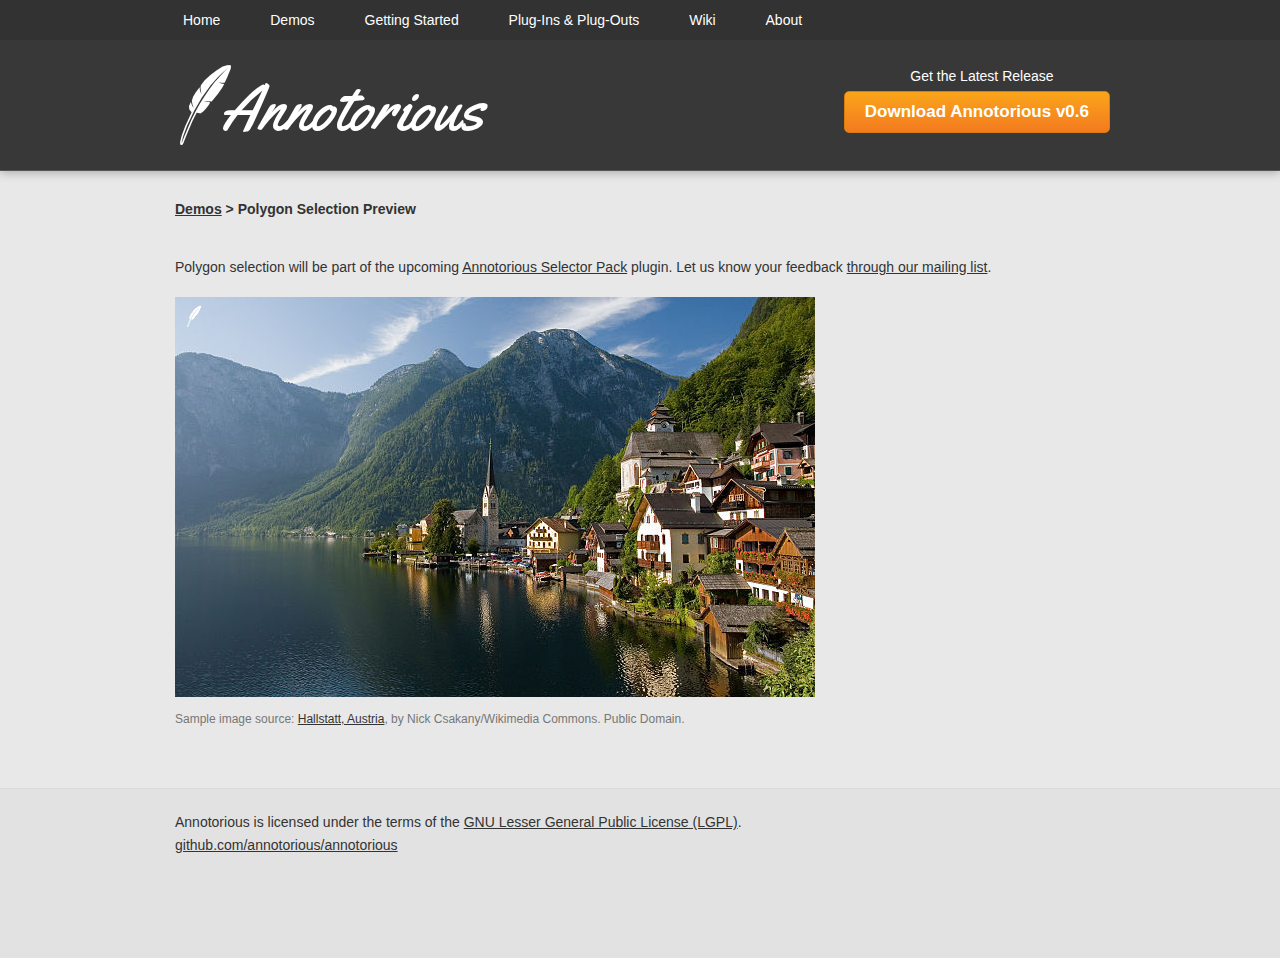
<file: demos/polygon-preview.html>
<!DOCTYPE html>
<html>
  <head>
    <title>Annotorious - Image Annotation for the Web</title>
    <link href="../css/style.css" rel="stylesheet" type="text/css">
    <link href="../latest/themes/dark/annotorious-dark.css" rel="stylesheet" type="text/css" />
    <link href="http://annotorious.github.com/latest/anno-elasticsearch-plugin.css" rel="stylesheet" type="text/css" />
    <script type="text/javascript" src="../js/jquery-1.9.0.min.js"></script>
    <script type="text/javascript" src="../latest/annotorious.min.js"></script>
    <script type="text/javascript" src="polygon_selector.js"></script>
    <script type="text/javascript" src="http://annotorious.github.com/latest/anno-elasticsearch-plugin.js"></script>
    <script>
      anno.addPlugin('ElasticSearch', { base_url: 'http://62.218.164.156/annotations/' });

      function init() {        
        var image = document.getElementById('hallstatt');
        anno.makeAnnotatable(image);

        var image_src = 'http://www.foo.com/bar';
        anno.addSelector(image_src, new PolygonSelector());
        anno.setActiveSelector(image_src, 'polygon');
      }
    </script>
  </head>

  <body onload="init()";>
    <div class="navbar">
      <div class="navbar-inner">
        <ul>
          <li><a href="../index.html">Home</a></li>
          <li><a href="../demos.html">Demos</a></li>
          <li><a href="../getting-started.html">Getting Started</a></li>
          <li><a href="../plugins.html">Plug-Ins &amp; Plug-Outs</a></li>
          <li><a href="http://github.com/annotorious/annotorious/wiki">Wiki</a></li>
          <li><a href="../about.html">About</a></li>
        </ul>
      </div>
    </div>
    
    <div class="header">
      <div class="header-inner">
        <div class="download-link">
          Get the Latest Release
          <a class="download-button" href="https://github.com/annotorious/annotorious/releases/download/v0.6/annotorious-0.6.zip">Download Annotorious v0.6</a>
        </div> 
        <h1><img src="../img/h1-logo.png">Annotorious</h1>
      </div>
    </div>

    <div class="breadcrumbs">
      <div class="breadcrumbs-inner">
        <a href="../demos.html">Demos</a> &gt; Polygon Selection Preview
      </div>
    </div>
    
    <div class="content">
      <div class="content-inner">
        <p>
          Polygon selection will be part of the upcoming <a href="http://github.com/annotorious/annotorious-selector-pack">Annotorious Selector Pack</a> plugin.
          Let us know your feedback <a href="http://groups.google.com/group/annotorious">through our mailing list</a>.
        </p>
        <img id="hallstatt" data-original="http://www.foo.com/bar" src="640px-Hallstatt_300.jpg" />
        <p class="attribution">
          Sample image source: <a href="http://commons.wikimedia.org/wiki/File:Hallstatt_300.jpg">Hallstatt, Austria</a>,
          by Nick Csakany/Wikimedia Commons. Public Domain.
        </p>
      </div>
    </div>
    
    <footer>
      <div class="footer-inner">
        <p>Annotorious is licensed under the terms of the <a href="http://github.com/annotorious/annotorious/blob/master/lgpl-3.0.txt">GNU
        Lesser General Public License (LGPL)</a>.</p>
        <p><a href="http://github.com/annotorious/annotorious">github.com/annotorious/annotorious</a></p>
      </div>
    </footer>
    
    <script type="text/javascript">
      var _gaq = _gaq || [];
      _gaq.push(['_setAccount', 'UA-38067134-1']);
      _gaq.push(['_trackPageview']);

      (function() {
        var ga = document.createElement('script'); ga.type = 'text/javascript'; ga.async = true;
        ga.src = ('https:' == document.location.protocol ? 'https://ssl' : 'http://www') + '.google-analytics.com/ga.js';
        var s = document.getElementsByTagName('script')[0]; s.parentNode.insertBefore(ga, s);
      })();
    </script>
  </body>
</html>
</file>
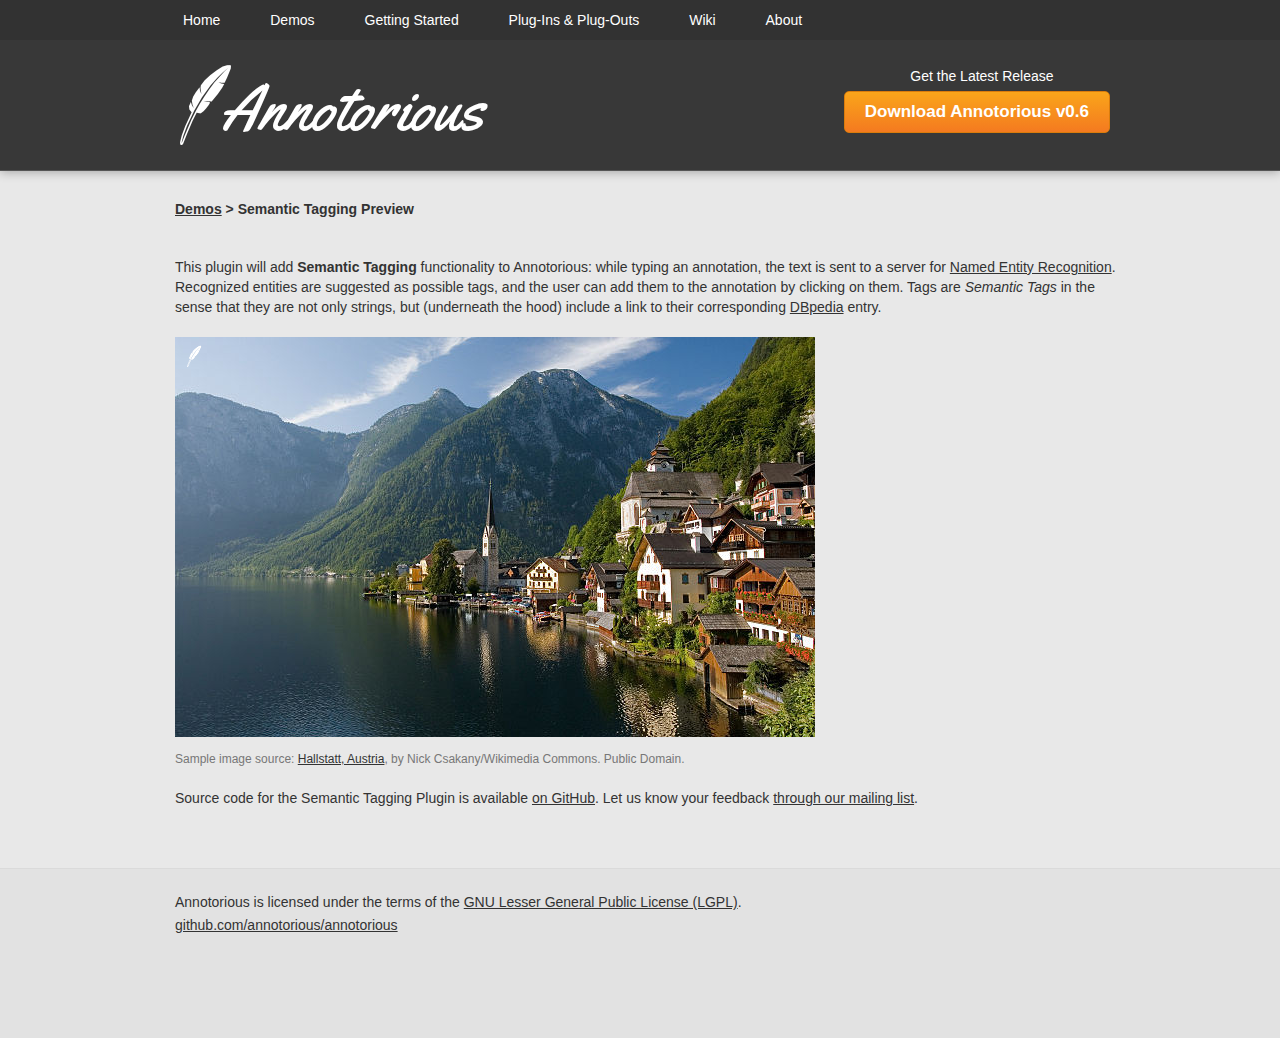
<file: demos/semantic-tagging-preview.html>
<!DOCTYPE html>
<html>
  <head>
    <title>Annotorious - Image Annotation for the Web</title>
    <link href="../css/style.css" rel="stylesheet" type="text/css">
    <link href="../latest/themes/dark/annotorious-dark.css" rel="stylesheet" type="text/css" />
    <link href="semantic-tagging-plugin.css" rel="stylesheet" type="text/css" />
    <link href="http://annotorious.github.com/latest/anno-elasticsearch-plugin.css" rel="stylesheet" type="text/css" />
    <script type="text/javascript" src="../js/jquery-1.9.0.min.js"></script>
    <script type="text/javascript" src="../latest/annotorious.min.js"></script>
    <script type="text/javascript" src="semantic-tagging-plugin.js"></script>
    <script type="text/javascript" src="http://annotorious.github.com/latest/anno-elasticsearch-plugin.js"></script>
    <script>
      anno.addPlugin('ElasticSearch', { base_url: 'http://62.218.164.156/annotations/' });
      anno.addPlugin('SemanticTagging', { endpoint_url: 'http://samos.mminf.univie.ac.at:8080/wikipediaminer' });
    </script>
  </head>

  <body>
    <div class="navbar">
      <div class="navbar-inner">
        <ul>
          <li><a href="../index.html">Home</a></li>
          <li><a href="../demos.html">Demos</a></li>
          <li><a href="../getting-started.html">Getting Started</a></li>
          <li><a href="../plugins.html">Plug-Ins &amp; Plug-Outs</a></li>
          <li><a href="http://github.com/annotorious/annotorious/wiki">Wiki</a></li>
          <li><a href="../about.html">About</a></li>
        </ul>
      </div>
    </div>
    
    <div class="header">
      <div class="header-inner">
        <div class="download-link">
          Get the Latest Release
          <a class="download-button" href="https://github.com/annotorious/annotorious/releases/download/v0.6/annotorious-0.6.zip">Download Annotorious v0.6</a>
        </div> 
        <h1><img src="../img/h1-logo.png">Annotorious</h1>
      </div>
    </div>

    <div class="breadcrumbs">
      <div class="breadcrumbs-inner">
        <a href="../demos.html">Demos</a> &gt; Semantic Tagging Preview
      </div>
    </div>
    
    <div class="content">
      <div class="content-inner">
        <p>
          This plugin will add <strong>Semantic Tagging</strong> functionality to Annotorious: while typing an annotation, the text
          is sent to a server for <a href="http://en.wikipedia.org/wiki/Named-entity_recognition">Named Entity Recognition</a>.
          Recognized entities are suggested as possible tags, and the user can add them to the annotation by clicking on them.
          Tags are <em>Semantic Tags</em> in the sense that they are not only strings, but (underneath the hood) include a link to their
          corresponding <a href="http://dbpedia.org">DBpedia</a> entry.
        </p>
        <img class="annotatable" data-original="http://semantic-tagging-image.example.com" src="640px-Hallstatt_300.jpg" />
        <p class="attribution">
          Sample image source: <a href="http://commons.wikimedia.org/wiki/File:Hallstatt_300.jpg">Hallstatt, Austria</a>,
          by Nick Csakany/Wikimedia Commons. Public Domain.
        </p>
        
        <p>
          Source code for the Semantic Tagging Plugin is available
          <a href="https://github.com/annotorious/annotorious-semantic-tagging-plugin">on GitHub</a>.
          Let us know your feedback <a href="http://groups.google.com/group/annotorious">through our mailing list</a>.
        </p>
      </div>
    </div>
    
    <footer>
      <div class="footer-inner">
        <p>Annotorious is licensed under the terms of the <a href="http://github.com/annotorious/annotorious/blob/master/lgpl-3.0.txt">GNU
        Lesser General Public License (LGPL)</a>.</p>
        <p><a href="http://github.com/annotorious/annotorious">github.com/annotorious/annotorious</a></p>
      </div>
    </footer>
    
    <script type="text/javascript">
      var _gaq = _gaq || [];
      _gaq.push(['_setAccount', 'UA-38067134-1']);
      _gaq.push(['_trackPageview']);

      (function() {
        var ga = document.createElement('script'); ga.type = 'text/javascript'; ga.async = true;
        ga.src = ('https:' == document.location.protocol ? 'https://ssl' : 'http://www') + '.google-analytics.com/ga.js';
        var s = document.getElementsByTagName('script')[0]; s.parentNode.insertBefore(ga, s);
      })();
    </script>
  </body>
</html>
</file>
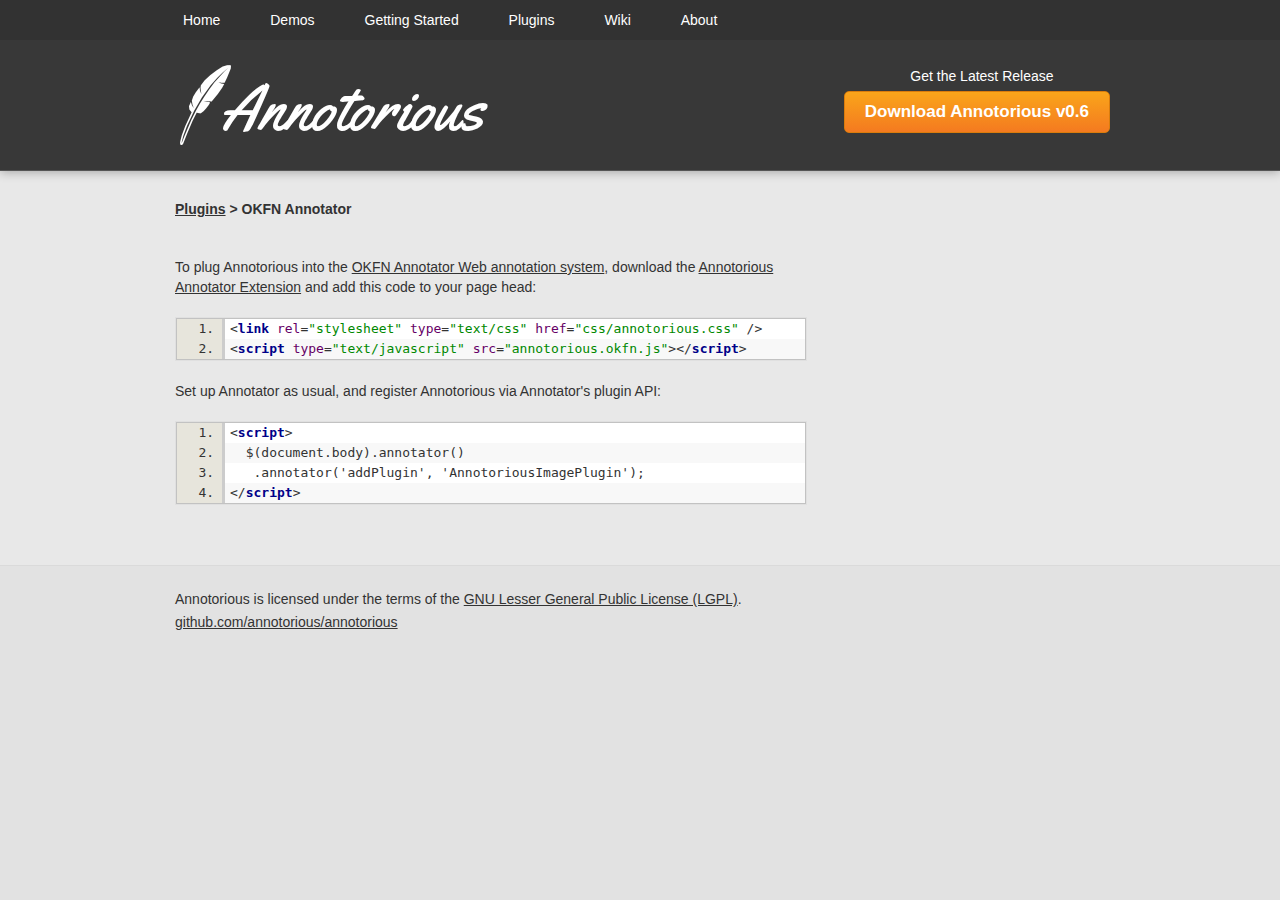
<file: plug-outs/okfn-annotator.html>
<!DOCTYPE html>
<html>
  <head>
    <title>Annotorious - Image Annotation for the Web</title>
    <link href="../css/style.css" rel="stylesheet" type="text/css">
    <link type="text/css" rel="stylesheet" media="all" href="../css/highlight.css" />
    <script type="text/javascript" src="../js/jquery-1.9.0.min.js"></script>
    <script type="text/javascript" src="../js/highlight.js"></script>
  </head>

  <body>
    <div class="navbar">
      <div class="navbar-inner">
        <ul>
          <li><a href="../index.html">Home</a></li>
          <li><a href="../demos.html">Demos</a></li>
          <li><a href="../getting-started.html">Getting Started</a></li>
          <li><a href="../plugins.html">Plugins</a></li>
          <li><a href="http://github.com/annotorious/annotorious/wiki">Wiki</a></li>
          <li><a href="../about.html">About</a></li>
        </ul>
      </div>
    </div>
    
    <div class="header">
      <div class="header-inner">
        <div class="download-link">
          Get the Latest Release
          <a class="download-button" href="https://github.com/annotorious/annotorious/releases/download/v0.6/annotorious-0.6.zip">Download Annotorious v0.6</a>
        </div> 
        <h1><img src="../img/h1-logo.png">Annotorious</h1>
      </div>
    </div>

    <div class="breadcrumbs">
      <div class="breadcrumbs-inner">
        <a href="../plugins.html">Plugins</a> &gt; OKFN Annotator
      </div>
    </div>
        
    <div class="content">
      <div class="content-inner">
        <div class="content-two-column">
          <p>
            To plug Annotorious into the <a href="http://okfnlabs.org/annotator/">OKFN
            Annotator Web annotation system</a>, download the <a href="http://annotorious.github.com/downloads/annotorious-okfn-plugout-0.3.zip">Annotorious
            Annotator Extension</a> and add this code to your page head:
          </p>
          
          <pre class="code" lang="html">
&lt;link rel=&quot;stylesheet&quot; type=&quot;text/css&quot; href=&quot;css/annotorious.css&quot; /&gt;
&lt;script type=&quot;text/javascript&quot; src=&quot;annotorious.okfn.js&quot;&gt;&lt;/script&gt;</pre>
          
          <p>
            Set up Annotator as usual, and register Annotorious via Annotator's plugin API:
          </p>
          
          <pre class="code" lang="html">
&lt;script&gt;
  $(document.body).annotator()
   .annotator('addPlugin', 'AnnotoriousImagePlugin');
&lt;/script&gt;</pre>
        </div>
      </div>
    </div>
    
    <footer>
      <div class="footer-inner">
        <p>Annotorious is licensed under the terms of the <a href="http://github.com/annotorious/annotorious/blob/master/lgpl-3.0.txt">GNU
        Lesser General Public License (LGPL)</a>.</p>
        <p><a href="http://github.com/annotorious/annotorious">github.com/annotorious/annotorious</a></p>
      </div>
    </footer>
    
    <script type="text/javascript">
      $(document).ready(function(){
        $('pre.code').highlight({source:0, zebra:1, indent:'space', list:'ol'});
      });
    </script>
    
    <script type="text/javascript">
      var _gaq = _gaq || [];
      _gaq.push(['_setAccount', 'UA-38067134-1']);
      _gaq.push(['_trackPageview']);

      (function() {
        var ga = document.createElement('script'); ga.type = 'text/javascript'; ga.async = true;
        ga.src = ('https:' == document.location.protocol ? 'https://ssl' : 'http://www') + '.google-analytics.com/ga.js';
        var s = document.getElementsByTagName('script')[0]; s.parentNode.insertBefore(ga, s);
      })();
    </script>
  </body>
</html>
</file>
<file: css/splash.css>
@import url(http://fonts.googleapis.com/css?family=Yellowtail);

body, html {
  padding:0px;
  margin:0px;
  background-color:#e8e8e8;
  width:100%;
  min-height:800px;
  font-family:"helvetica neue","helvetica","arial","sans-serif";
  color:#fff;
  font-size:14px;
  line-height:20px;
  overflow-x:hidden;
}

.annotorious-item-unfocus {
  opacity:1.0 !important;
}

#top-half {
  background-color:#323232;
  height:400px;
  background-image:url('../img/header.jpg');
  background-repeat:no-repeat;
  background-position:center top;
}

#logo {
  text-align:center;
  width:680px;
  height:124px;
  margin:0px auto;
  padding:15px 10px 0px 0px;
  color:#fff;
  font-family:Yellowtail;
  font-size:64px;
}

#logo img {
  position:relative;
  top:15px;
  left:10px;
}

#splash-screen {
  width:600px;
  height:600px;
  margin:0px auto;
  overflow-x:hidden;
  background-color:#e8e8e8;
  border-width:1px 1px 0px 1px;
  border-style:solid;
  border-color:#e2e2e2;
  -moz-box-shadow:0px -2px 25px #383838;  
  -webkit-box-shadow:0px -2px 25px #383838;  
  box-shadow:0px -2px 25px #383838;  
}

#splash-screen-inner {
  position:relative;
  left:0px;
  white-space:nowrap;
  -webkit-transition:left 0.5s ease-in-out;
  -moz-transition:left 0.5s ease-in-out;
  -o-transition:left 0.5s ease-in-out;
  transition:left 0.5s ease-in-out;
}

.splash-frame {
  display:inline-block;
  white-space:normal;
  width:600px;
  background-color:#828282;
  background: -webkit-gradient(linear, left top, left bottom, from(#828282), to(#4f4f4f));
  background: -moz-linear-gradient(top, #828282, #4f4f4f);
  filter:progid:DXImageTransform.Microsoft.gradient(startColorstr='#828282', endColorstr='#4f4f4f');
}

.splash-frame img {
  display:inline-block;
  vertical-align:top;
  width:370px;
  height:260px;
  margin:0px;
  background-color:#000;
}

.splash-frame-caption {
  display:inline-block;
  vertical-align:top;
  width:180px;
  margin:0px;
  padding:10px;
  text-shadow:0 1px 0 rgba(0, 0, 0, 0.4);
}

.splash-frame-caption h2, .splash-frame-caption p {
  margin:0px;
  padding:0px;
}

.splash-frame-caption h2 {
  font-size:20px;
  line-height:30px;
}

.splash-frame-caption p {
  padding-top:10px;
  font-size:14px;
}

#splash-scroll-container {
  position:absolute;
  top:250px;
  width:600px;
  pointer-events:none;
}

.splash-scroll {
  pointer-events:auto;
  background-color:rgba(255,255,255,0.5);
}

.splash-scroll a {
  display:block;
  width:40px;
  height:40px;
  outline:none;
  text-indent:10000px;
}

.splash-scroll-prev {
  float:left;
}

.splash-scroll-prev a {
  background:url('../img/previous.png');
}

.splash-scroll-next {
  float:right;
}

.splash-scroll-next a {
  background:url('../img/next.png');
}   

#splash-progress-bar {
  pointer-events:none;
  position:absolute;
  top:375px;
  padding:0px 10px;
  width:580px;
  text-align:right;
}

.splash-progress-bullet {
  pointer-events:auto;
  text-indent:10000px;
  display:inline-block;
  width:9px;
  height:9px;
  margin:0px 2px;
  border-radius:50%;
  overflow:hidden;
  background-color:rgba(0,0,0,0.4)
}

#bottom-half {
  text-align:center;
  min-height:400px;
  background-color:#e8e8e8;
}

#navbar-container {
  width:100%;
  background-color:#383838;  
}

#navbar {
  width:680px;
  margin:0px auto;
  padding:0px;
  white-space:nowrap;
}

#navbar ul {
  padding:0px;
  margin:0px;
}

#navbar li {
  display:inline;
}

#navbar li a {
  display:inline-block;
  color:#fff;
  padding:8px 18px 5px 18px;
  text-decoration:none;
  display:inline-block;
  margin:0px 8px;
  border-bottom:3px solid transparent;
}

#navbar li a:hover {
  border-bottom-color:#ff9900;
}

.download-button {
  width:250px;
  display:block;
  cursor:pointer;
  text-decoration:none;
  margin:15px auto;
  padding:10px 20px;
  font-weight:bold;
  color:white;
  font-size:17px;
  border: solid 1px #da7c0c;
  background: #f78d1d;
  background: -webkit-gradient(linear, left top, left bottom, from(#faa51a), to(#f47a20));
  background: -moz-linear-gradient(top, #faa51a, #f47a20);
  filter: progid:DXImageTransform.Microsoft.gradient(startColorstr='#faa51a', endColorstr='#f47a20');
  
  -moz-border-radius:5px;
  -webkit-border-radius:5px;
  -khtml-border-radius:5px;
  border-radius:5px;
}

.download-link {
  font-size:16px;
  color:#323232;
  padding:3px 0px;
  margin:23px auto;
}
</file>
<file: css/style.css>
@import url(http://fonts.googleapis.com/css?family=Yellowtail);

body {
  padding:0px;
  margin:0px;
  font-family:"helvetica neue","helvetica","arial","sans-serif";
  font-size:14px;
  line-height:20px;
  color:#333;
  background-color:#e2e2e2;
}

a {
  color:#333;
}

hr {
  border:0;
  width:100%;
  margin:20px 0px 50px 0px;
  padding:0;
  height:2px;
  background-color:#c2c2c2;
}

h2 {
  font-size:24px;
}

p {
  margin:0px;
  padding:0px 0px 20px 0px;
}

.navbar {
  position:relative;
  z-index:2;
  background-color:#323232;
  padding:0px 25px;
}

.navbar-inner {
  margin:0px auto;
  width:960px;
}

.navbar ul {
  margin:0px;
  padding:0px;
}

.navbar li {
  display:inline;
}

.navbar li a {
  color:#fff;
  text-decoration:none;
  display:inline-block;
  padding:10px 15px 7px 15px;
  margin:0px 8px;
  border-bottom:3px solid transparent;
}

.navbar li a:hover {
  background-color:#545454;
  border-bottom:3px solid #727272;
}

.navbar li.active a {
  border-bottom:3px solid #ff9900;
}

.header {
  position:relative;
  z-index:1;
  background-color:#383838;
  margin:0px;
  padding:0px 20px 30px 20px;
  -webkit-box-shadow:0 1px 10px rgba(0, 0, 0, 0.3);
  -moz-box-shadow:0 1px 10px rgba(0, 0, 0, 0.3);
  box-shadow:0 1px 10px rgba(0, 0, 0, 0.3);
  border-bottom:1px solid #555;
}

.header-inner {
  margin:0px auto;
  width:960px;
}

.header h1 {
  color:#fff;
  font-size:64px;
  font-family:Yellowtail;
  margin:0px;
  padding:10px;
  font-weight:normal;
}

.header img {
  position:relative;
  top:15px;
  left:10px;
}

.download-button {
  display:block;
  cursor:pointer;
  text-decoration:none;
  margin-top:5px;
  margin-right:10px;
  padding:10px 20px;
  font-weight:bold;
  color:white;
  font-size:17px;
  border: solid 1px #da7c0c;
  background: #f78d1d;
  background: -webkit-gradient(linear, left top, left bottom, from(#faa51a), to(#f47a20));
  background: -moz-linear-gradient(top, #faa51a, #f47a20);
  filter: progid:DXImageTransform.Microsoft.gradient(startColorstr='#faa51a', endColorstr='#f47a20');
  
  -moz-border-radius:5px;
  -webkit-border-radius:5px;
  -khtml-border-radius:5px;
  border-radius:5px;
}

.download-link {
  text-align:center;
  padding:3px 0px;
  float:right;
  color:#fff;
  margin:23px 0px;
}

.breadcrumbs {
  position:relative;
  z-index:0;
  margin:-2px 0px 0px 0px;
  padding:30px 0px 0px 0px;
  background-color:#e8e8e8;
}

.breadcrumbs-inner {
  margin:0px auto;
  width:960px;
  font-weight:bold;
  padding-left:30px;
  background-color:#e8e8e8;
}

.content {
  position:relative;
  z-index:0;
  margin:-2px 0px 0px 0px;
  padding:40px 0px;
  background-color:#e8e8e8;
  border-bottom:1px solid #dadada;
}

.content-inner {
  margin:0px auto;
  width:960px;
  padding-left:30px;  
}

.content-inner:after {
  content:'.';
  display:block;
  height:0px;
  clear:both;
  visibility:hidden;
}

.content-two-column {
  float:left;
  margin-right:320px;
}

.content code {
  font-family:monospace;
  font-weight:bold;
  font-size:16px;
  padding:0px 5px;
}

.content h2 {
  margin-top:30px;
}

.content h3 {
  margin:10px 0px 5px 0px;
  padding:0px;
}

.content h3 code {
  font-size:18px;  
}

.content ul {
  margin-top:5px;
}

.sidebar {
  float:right;
  width:250px;
  padding:5px 30px 0px 10px;
  margin-left:-100%;
}

.sidebar h2 {
  font-size:16px;
  padding:0px 0px 5px 0px;
  border-bottom:2px solid #c2c2c2;
}

.sidebar ul {
  margin-left:0px;
  margin-bottom:30px;
  padding-left:0px;
  list-style:none;
}

.sidebar li {
  padding:0px 0px 0px 8px;
  margin:6px 0px;
  border-left: 3px solid #c2c2c2;
}

.sidebar li:hover {
  border-color:#ee9900;
}

.demo-thumbnail {
  position:relative;
  display:inline-block;
  margin:10px 40px 20px 30px;
  overflow:hidden;
  cursor:pointer;
  width:400px;
  height:200px;
}

.demo-thumbnail img {
  display:block;
}

.image-dummy {
  width:400px;
  height:300px;
  background-color:#f4f4f4;
}

.demo-caption {
  position:absolute;
  bottom:-80px;
  height:60px;
  width:380px;
  color:#fff;
  padding:10px;
  background-color:rgba(0, 0, 0, 0.7);
  -webkit-transition:bottom 0.2s ease-in-out;
  -moz-transition:bottom 0.2s ease-in-out;
  -o-transition:bottom 0.2s ease-in-out;
  transition:bottom 0.2s ease-in-out;
}

.demo-thumbnail:hover .demo-caption {
  bottom:0px;
}

.demo-caption h3 {
  margin:0px;
  padding:0px;
  font-weight:bold;
  font-size:15px;
}

.demo-caption p {
  margin:0px;
  padding:0px;
}

.highlight {
  width:630px;
  margin:0px 0px 20px 0px;
}

.highlight pre ol {
    border:1px solid #c2c2c2;
}

.attribution {
  padding-top:8px;
  font-size:12px;
  line-height:18px;
  color:#777;
  width:640px;
}

.plugin {
  background-color:#f4f4f4;
  padding:10px;
  margin:10px 0px 20px 0px;
  border:1px solid #e0e0e0;
}

.plugin .bottom-link {
  display:inline-block;
  padding-top:5px;
  text-decoration:none;  
  color:#999;
  border-bottom: 3px solid transparent;
  margin-right:10px;
}

.plugin .bottom-link:hover {
  color:#333;
  border-color:#ee9900;
}

footer {
  clear:both;
  width:100%;
}

.footer-inner {
  margin:0px auto;
  padding:20px 0px 100px 0px;
  width:960px;
  padding-left:30px;
}

.footer-inner p {
  margin:3px 0px;
  padding:0px;
}
</file>
<file: css/highlight.css>
div.highlight { 
	background:#FFFFFF;
	border:1px solid #E0E0E0;
	font-family:"Courier New",Courier,monospace;
	overflow: hidden;
}
div.highlight pre{
	width: 100%;
	overflow: auto;
	padding:0;
	margin:0;
	font-size:13px;
	clear: both;
}

/* tabs */
div.highlight ul.tabs {
	overflow: hidden;
	padding: 5px 0 5px 0;
	margin: 0;
	list-style: none;
	border-bottom: 1px solid #E0E0E0;
	width: 100%;
}
div.highlight ul.tabs li {
	padding: 0;
	margin: 0 5px;
	float: left;
	background: none;
	border-bottom: 1px dashed #CCC;
	line-height:1.0em;
	color: #CCC;
	cursor: pointer;
}
div.highlight ul.tabs li.active {
	border-bottom: none;
	cursor: default;
}

/* pre */
div.highlight pre.code ol {
	margin: 0;
	padding:0 0 0 45px;
	background:#e7e5dc; 
}
div.highlight pre.code ul {
	margin: 0;
	padding:0;	
}
div.highlight pre.code ol li,
div.highlight pre.code ul li {
	padding:0 0 0 5px;
	border-left:3px solid #CCC;
	background:#F8F8F8;
}
div.highlight pre.code ul li {
	border-left:none;
}
div.highlight pre.code ol li.even,
div.highlight pre.code ul li.even {
	background-color:#FFFFFF;
}
div.highlight pre.source {
	display: none;
	padding:0 0 0 5px;
}

/* highligting */
pre.code .str { 
	color: #080; 
}
pre.code .kwd,
pre.code .kwd span { 
	color: #070;
}
pre.code .com,
pre.code .com span { 
	color:#080;
	font-style: italic;
	font-weight: normal; 
}
pre.code .typ { 
	color: #606; 
}
pre.code .lit { 
	color: #066;
}
pre.code .pun { 
	color: #660; }
pre.code .pln { 
	color: #000; 
}
pre.code .tag { 
	color: #008;
	font-weight: bold;  
} 
pre.code .atn { 
	color: #606; 
}
pre.code .atv { 
	color: #080; 
}
pre.code .dec { 
	color: #606; 
}
pre.code .fnc,
pre.code .fnc span { 
	color: #00b; 
}

/* css */
.css pre.code .kwd,
.css pre.code .kwd span { 
	color: #008;
	font-weight: bold; 
}
/* php */
.php pre.code .str,
.php pre.code .str span { 
	color: #d00; 
}
.php pre.code .var,
.php pre.code .var span { 
	color: #00b; 
}
.php pre.code .com,
.php pre.code .com span { 
	color:#ff8000;
	font-style: italic;
	font-weight: normal; 
}
</file>
<file: latest/themes/dark/annotorious-dark.css>
.annotorious-hint-msg {
  background-color:rgba(0,0,0,0.6);
  margin:4px;
  padding:8px 15px 8px 30px;
  font-family:'lucida grande',tahoma,verdana,arial,sans-serif;
  line-height:normal;
  font-size:12px;
  color:#fff;
  border-radius:4px;
  -moz-border-radius:4px;
  -webkit-border-radius:4px;
  -khtml-border-radius:4px;
}

.annotorious-hint-icon {
  position:absolute;
  top:6px;
  left:5px;
  background:url(feather_icon.png);
  background-repeat:no-repeat;
  width:19px;
  height:22px;
  margin:2px 4px 0 6px;
}

.annotorious-opacity-fade {
  -moz-transition-property:opacity;
  -moz-transition-duration:.5s;
  -moz-transition-delay:0;
  -webkit-transition-property:opacity;
  -webkit-transition-duration:.5s;
  -webkit-transition-delay:0;
  -o-transition-property:opacity;
  -o-transition-duration:.5s;
  -o-transition-delay:0;
  transition-property:opacity;
  transition-duration:.5s;
  transition-delay:0;
}

.annotorious-item-focus {
  opacity:1.0;
}

.annotorious-item-unfocus {
  opacity:0.4;
}

.annotorious-popup {
  position:absolute;
  top:0;
  left:0;
  width:220px;
  min-height:26px;
  margin-top:12px;
  background-color:#383838;
  border:1px solid #000;
  outline:none;
  padding:5px;
  -moz-transition-property:opacity;
  -moz-transition-duration:.5s;
  -moz-transition-delay:0;
  -ms-transition-property:opacity;
  -ms-transition-duration:.5s;
  -ms-transition-delay:0;
  -webkit-transition-property:opacity;
  -webkit-transition-duration:.5s;
  -webkit-transition-delay:0;
  -o-transition-property:opacity;
  -o-transition-duration:.5s;
  -o-transition-delay:0;
  transition-property:opacity;
  transition-duration:.5s;
  transition-delay:0;
  -moz-border-radius:8px;
  -webkit-border-radius:8px;
  -khtml-border-radius:8px;
   border-radius:8px;
  -o-box-shadow:0 5px 5px rgba(0,0,0,0.7),inset 0 1px 1px rgba(255,255,255,0.25);
  -ms-box-shadow:0 5px 5px rgba(0,0,0,0.7),inset 0 1px 1px rgba(255,255,255,0.25);
  -moz-box-shadow:0 5px 5px rgba(0,0,0,0.7),inset 0 1px 1px rgba(255,255,255,0.25);
  -webkit-box-shadow:0 5px 5px rgba(0,0,0,0.7),inset 0 1px 1px rgba(255,255,255,0.25);
  box-shadow:0 5px 53px rgba(0,0,0,0.7),inset 0 1px 1px rgba(255,255,255,0.25);
}

.annotorious-popup-text {
  display:block;
  padding:5px;
  font-family:Verdana,Arial;
  font-size:12px;
  color:#eee;
  text-shadow:none;
  line-height:150%;
}

.annotorious-popup-text a {
  text-decoration:underline;
  color:#eee;
  background-color:transparent;
}

.top-left:after, .annotorious-editor:after {
  content:url(Indicator.png);
  position:absolute;
  left:15px;
  top:-14px;
  height:18px;
  width:19px;
  display:block;
}

.top-right:after {
  content:url(Indicator.png);
  position:absolute;
  right:15px;
  top:-14px;
  height:18px;
  width:19px;
  display:block;  
}


.annotorious-popup-buttons {
  float:right;
  height:26px;
  width:56px;
  display:block;
  white-space:nowrap;
  padding-left:4px;
  -moz-transition-property:opacity;
  -moz-transition-duration:1s;
  -moz-transition-delay:0;
  -webkit-transition-property:opacity;
  -webkit-transition-duration:1s;
  -webkit-transition-delay:0;
  -o-transition-property:opacity;
  -o-transition-duration:1s;
  -o-transition-delay:0;
  transition-property:opacity;
  transition-duration:1s;
  transition-delay:0;
}

.annotorious-popup-button {
  font-size:10px;
  text-decoration:none;
  display:inline-block;
  color:#000;
  font-weight:700;
  width:26px;
  height:26px;
  text-indent:100%;
  white-space:nowrap;
  overflow:hidden;
  -moz-transition-property:opacity;
  -moz-transition-duration:1s;
  -moz-transition-delay:0;
  -webkit-transition-property:opacity;
  -webkit-transition-duration:1s;
  -webkit-transition-delay:0;
  -ms-transition-property:opacity;
  -ms-transition-duration:1s;
  -ms-transition-delay:0;
  -o-transition-property:opacity;
  -o-transition-duration:1s;
  -o-transition-delay:0;
  transition-property:opacity;
  transition-duration:1s;
  transition-delay:0;
}

.annotorious-popup-button-delete:hover {
  background-color:transparent;
  background:url(DarkSprite.png) no-repeat;
  background-position:0 -40px;
}

.annotorious-popup-button-delete {
  background:url(DarkSprite.png) no-repeat;
  background-position:0 -8px;
  outline:none;
}

.annotorious-popup-button-edit {
  background:url(DarkSprite.png) no-repeat;
  background-position:0 -70px;
  outline:none;
}

.annotorious-popup-button-edit:hover {
  background-color:transparent;
  background:url(DarkSprite.png) no-repeat;
  background-position:0 -99px;
}

.annotorious-popup-field {
  margin:0px;
  padding:6px;
  font-family:'lucida grande',tahoma,verdana,arial,sans-serif;
  font-size:12px;
}

.annotorious-editor {
  position:absolute;
  top:0;
  left:0;
  margin-top:12px;
  background-color:#383838;
  color:#F2F2F2;
  border:1px solid #000;
  border-radius:8px;
  -o-border-radius:8px;
  -moz-border-radius:8px;
  -webkit-border-radius:8px;
  -khtml-border-radius:8px;
  -o-box-shadow:0 5px 5px rgba(0,0,0,0.7),inset 0 1px 1px rgba(255,255,255,0.25);
  -ms-box-shadow:0 5px 5px rgba(0,0,0,0.7),inset 0 1px 1px rgba(255,255,255,0.25);
  -moz-box-shadow:0 5px 5px rgba(0,0,0,0.7),inset 0 1px 1px rgba(255,255,255,0.25);
  -webkit-box-shadow:0 5px 5px rgba(0,0,0,0.7),inset 0 1px 1px rgba(255,255,255,0.25);
  box-shadow:0 5px 53px rgba(0,0,0,0.7),inset 0 1px 1px rgba(255,255,255,0.25);
  z-index:2;
}

.annotorious-editor-button-container {
  background:url(DarkSprite.png);
  background-position:0 -1px;
  margin:0 10px 10px;
  background-repeat:repeat-x;
  height:2px;
  display:block;
}

.annotorious-editor-text {
  border:none;
  background-color:#383838;
  line-height:150%;
  margin:10px 0px 4px 0px;
  padding:0px 10px;
  min-height:50px;
  width:100%;
  min-width:200px;
  outline:none;
  font-family:Verdana,Arial;
  font-weight:400;
  font-size:12px;
  color:#eee;
  text-shadow:none;
  overflow-y:auto;
  display:block;
  resize:none;
}

.annotorious-editor-text a:hover {
  color:#eee;
  background-color:transparent;
}

.annotorious-editor-button {
  float:right;
  line-height:normal;
  display:inline-block;
  text-align:center;
  text-decoration:none;
  font-family:Verdana,Arial;
  font-size:.625em;
  border:1px solid #000;
  color:#f2f2f2;
  padding-top:5px;
  padding-bottom:5px;
  margin:7px 2px 10px 0px;
  cursor:pointer;
  width:60px;
  -moz-box-shadow:inset 0 1px 1px rgba(255,255,255,0.25),0 1px 1px rgba(255,255,255,0.25);
  -webkit-box-shadow:inset 0 1px 1px rgba(255,255,255,0.25),0 1px 1px rgba(255,255,255,0.25);
  box-shadow:inset 0 1px 1px rgba(255,255,255,0.25),0 1px 1px rgba(255,255,255,0.25);
  -moz-border-radius:3px;
  -webkit-border-radius:3px;
  -khtml-border-radius:3px;
  border-radius:3px;
  opacity:1;
}

.annotorious-editor-button-save {
  margin-left:5px;
  background:-webkit-gradient(linear,left top,left bottom,from(#FFA52C),to(#FB7B28));
  background:-moz-linear-gradient(top,#FFA52C,#FB7B28);
  filter:progid:DXImageTransform.Microsoft.gradient(startColorstr='#FFA52C',endColorstr='#FB7B28');
}

.annotorious-editor-button-cancel {
  background:-webkit-gradient(linear,left top,left bottom,from(#656565),to(#2C2C2C));
  background:-moz-linear-gradient(top,#656565,#2C2C2C);
  filter:progid:DXImageTransform.Microsoft.gradient(startColorstr='#656565',endColorstr='#2C2C2C');
}

.annotorious-editor-button:hover {
  color:rgba(242,2423,242,1);
  text-shadow:0 0 6px rgba(242,242,242,0.6);
  -o-text-shadow:0 0 6px rgba(242,242,242,0.6);
  -moz-text-shadow:0 0 6px rgba(242,242,242,0.6);
  -webkit-text-shadow:0 0 6px rgba(242,242,242,0.6);
}

.annotorious-editor-button:active {
  -moz-box-shadow:inset 0 3px 3px rgba(0,0,0,0.7),0 1px 1px rgba(255,255,255,0.25);
  -webkit-box-shadow:inset 0 3px 3px rgba(0,0,0,0.7),0 1px 1px rgba(255,255,255,0.25);
  box-shadow:inset 0 3px 3px rgba(0,0,0,0.7),0 1px 1px rgba(255,255,255,0.25);
}

.annotorious-editor-field {
  margin:0px;
  padding:6px 0px;
  font-family:'lucida grande',tahoma,verdana,arial,sans-serif;
  font-size:12px;	
}

/** OpenLayers module **/
.annotorious-ol-boxmarker-outer {
  border:1px solid #000;
}

.annotorious-ol-boxmarker-inner {
  border:1px solid #fff;
  -webkit-box-sizing: border-box;
  -moz-box-sizing: border-box;
  -ms-box-sizing: border-box;
  box-sizing: border-box;
}

.annotorious-ol-hint {
  line-height: normal;
  font-family:Arial, Verdana, Sans;
  font-size:16px;
  color:#fff;
  background-color:rgba(0,0,0,0.7);
  margin:0px;
  padding:9px;
  border-radius: 5px;
  -moz-border-radius: 5px;
  -webkit-border-radius: 5px;
  -khtml-border-radius: 5px;
}
</file>
